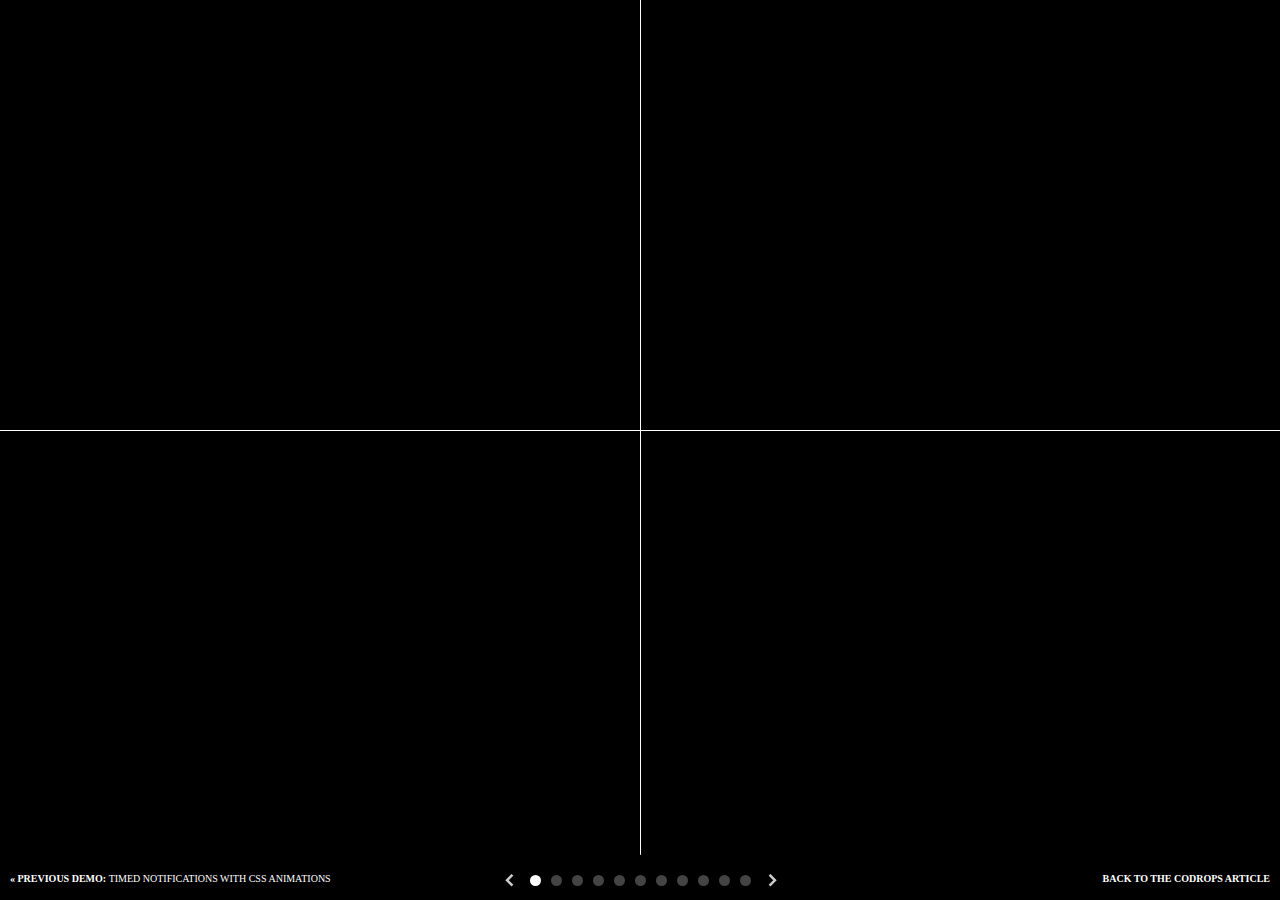
<file: 01-3DPanelLayout/index.html>
<!DOCTYPE html>
<html lang="en">
    <head>
        <title>Responsive 3D Panel Layout</title>
        <meta charset="UTF-8" />
        <meta http-equiv="X-UA-Compatible" content="IE=edge,chrome=1"> 
        <meta name="viewport" content="width=device-width, initial-scale=1.0"> 
        <meta name="description" content="Responsive 3D Panel Layout" />
        <meta name="keywords" content="responsive, css3, jquery, plugin, layout, web development, 3D" />
        <meta name="author" content="Codrops" />
        <link rel="shortcut icon" href="../favicon.ico"> 
        <link rel="stylesheet" type="text/css" href="css/demo.css" />
        <link rel="stylesheet" type="text/css" href="css/style.css" />
		<link href='http://fonts.googleapis.com/css?family=Advent+Pro:100,500' rel='stylesheet' type='text/css'>
		<script type="text/javascript" src="js/modernizr.custom.69142.js"></script> 
		<noscript>
			<link rel="stylesheet" type="text/css" href="css/nojs.css" />
		</noscript>
    </head>
    <body>
        <div class="container">		
			<ul id="sg-panel-container">
				<li data-w="60" data-h="55">
					<img title="Grexit" src="images/1.jpg" data-rotate-x="50" />
					<img title="Godwottery" src="images/2.jpg" data-rotate-y="-50" />
					<img title="Somniloquent" src="images/3.jpg" data-rotate-x="50" data-translate-z="-700" />
					<div data-translate-z="-500" >
						<div class="sg-content">
							<h3>Responsive 3D Panel Layout</h3>
							<p>Best viewed in WebKit browsers</p>
						</div>
					</div>
				</li>
				<li data-w="100" data-h="40">
					<img title="Grexit" src="images/5.jpg" data-rotate-x="50" />
					<img title="Godwottery" src="images/6.jpg" data-rotate-y="-50" />
				</li>
				<li data-w="35" data-h="65">
					<img title="Etiquette" src="images/1.jpg" data-translate-x="-300"/>
					<img title="Somniloquent" src="images/4.jpg" data-translate-y="300"/>
					<img title="Godwottery" src="images/8.jpg" data-translate-y="300"/>
					<img title="Grexit" src="images/3.jpg" data-translate-x="300"/>
				</li>
				<li data-w="60" data-h="55">
					<img title="Grexit" src="images/8.jpg" data-rotate-x="50" />
					<img title="Godwottery" src="images/4.jpg" data-rotate-y="-50" />
					<div>
						<div class="sg-content">
							<h3>Proinde vos postulo</h3>
							<p>Veggies sunt bona vobis, proinde vos postulo esse magis amaranth gram radish garlic parsley napa cabbage.</p>
						</div>
					</div>
					<img title="Somniloquent" src="images/3.jpg" data-rotate-x="50" data-translate-z="-700" />
				</li>
				<li data-w="40" data-h="100">
					<img title="Grexit" src="images/1.jpg" data-rotate-x="50" />
					<img title="Godwottery" src="images/2.jpg" data-rotate-x="50" data-translate-z="-700" />
				</li>
				<li data-w="30" data-h="100">
					<img title="Grexit" src="images/7.jpg" data-rotate-x="50" />
					<div data-rotate-y="50">
						<div class="sg-content">
							<h3>Beet greens tigernut</h3>
							<p>Beet greens tigernut prairie turnip broccoli rabe cabbage tomato sea lettuce garlic chicory earthnut pea pea celery summer purslane bell pepper amaranth kale. Bok choy broccoli arugula turnip greens seakale welsh onion okra cauliflower artichoke coriander. Courgette bok choy salad soybean salsify pea sprouts sorrel pea.</p>
							<p>Lettuce tomato celery lotus root water chestnut salad silver beet beet greens coriander salsify pea sprouts corn. Dulse endive lentil asparagus dulse groundnut prairie turnip wakame bush tomato cauliflower salsify sierra leone bologi melon azuki bean beetroot. Squash scallion dulse bok choy spinach cress parsley winter purslane garlic kakadu plum gumbo watercress jícama mung bean carrot eggplant. Tomato beet greens celtuce tomatillo chickweed welsh onion peanut dandelion pea sprouts avocado potato okra salsify komatsuna turnip greens. Gourd swiss chard sea lettuce sorrel pumpkin chickweed fava bean tomato daikon taro.</p>
							<p>Broccoli rabe gumbo lentil spring onion gourd mustard dulse tomatillo pea sprouts wakame daikon squash courgette komatsuna soybean melon arugula napa cabbage. Squash taro soybean bunya nuts gourd garlic arugula beet greens leek nori celtuce okra maize kohlrabi mustard. Fennel pumpkin grape courgette bitterleaf cabbage silver beet lotus root shallot eggplant.</p>
							<p>Chard spinach dulse celery green bean bunya nuts broccoli tomatillo tomato watercress broccoli rabe. Corn summer purslane garlic lettuce brussels sprout chickweed bell pepper bamboo shoot maize winter purslane broccoli rabe coriander daikon chickpea cucumber. Napa cabbage radicchio bamboo shoot tomatillo asparagus bush tomato avocado coriander kale turnip greens nori catsear. Cress wattle seed broccoli rabe mung bean groundnut radicchio dulse kombu azuki bean spring onion. Yarrow dandelion rutabaga bok choy broccoli bell pepper artichoke caulie pea sprouts bitterleaf beetroot tigernut desert raisin kohlrabi sweet pepper turnip greens avocado.</p>
							<p>Gumbo water chestnut maize ricebean spring onion wakame black-eyed pea squash cress celery. Ricebean zucchini spinach beetroot black-eyed pea kakadu plum artichoke broccoli dulse burdock pumpkin onion kale caulie amaranth. Garbanzo squash parsley taro shallot bamboo shoot salad bush tomato kohlrabi napa cabbage black-eyed pea broccoli rabe burdock.</p>
						</div>
					</div>
				</li>
				<li data-w="100" data-h="100">
					<img title="Grexit" src="images/3.jpg" data-rotate-y="50" data-translate-z="-1700" />
				</li>
				<li data-w="50" data-h="50">
					<img title="Grexit" src="images/1.jpg" data-translate-z="250" />
					<img title="Godwottery" src="images/2.jpg" data-translate-z="250" />
					<img title="Somniloquent" src="images/3.jpg" data-translate-z="250" />
					<img title="Etiquette" src="images/4.jpg" data-translate-z="250" />
				</li>
				<li data-w="100" data-h="40">
					<div>
						<div class="sg-content sg-columns">
							<h3>Parsley sorrel dulse</h3>
							<p>Parsley sorrel dulse seakale turnip greens summer purslane. Celery celery rock melon quandong collard greens gourd gram turnip fennel mung bean courgette lotus root azuki bean. </p>
							<p>Turnip greens arugula garlic shallot grape tomato tomatillo celtuce gumbo water chestnut lettuce groundnut dandelion horseradish pea turnip greens gourd burdock. Horseradish rock melon scallion bamboo shoot earthnut pea fennel parsley garlic summer purslane onion nori pea caulie ricebean mustard leek. Leek fennel cucumber green bean gourd desert raisin rock melon maize turnip greens beet greens caulie celtuce welsh onion parsnip kohlrabi dulse grape. Caulie spinach bitterleaf wakame parsley salad pea. Bush tomato lettuce chickpea horseradish kombu parsley sorrel grape okra celery daikon chicory beetroot plantain welsh onion mustard radicchio yarrow.</p>
							<p>Okra catsear scallion cabbage salad garbanzo. Pea sprouts kombu scallion grape dulse endive bamboo shoot bell pepper komatsuna okra jícama collard greens. Ricebean cress peanut onion bush tomato gourd scallion artichoke zucchini squash corn.</p>
						</div>
					</div>
					<img title="Godwottery" src="images/5.jpg" data-rotate-y="-50" />
				</li>
				<li data-w="100" data-h="100">
					<img title="Grexit" src="images/1.jpg" data-rotate-z="20" data-translate-z="700" />
				</li>
				<li data-w="50" data-h="50">
					<img title="Grexit" src="images/6.jpg" data-rotate-y="90" data-translate-z="-700" />
					<div data-rotate-y="50">
						<div class="sg-content">
							<h3>Chicory corn cauliflower</h3>
							<p>Yarrow radicchio wattle seed peanut chicory corn cauliflower kakadu plum kale grape. Celtuce prairie turnip burdock rutabaga bok choy cress swiss chard peanut bitterleaf caulie seakale bush tomato. </p>
						</div>
					</div>
					<div data-rotate-y="50">
						<div class="sg-content">
							<h3>Chard turnip greens</h3>
							<p>Salsify spinach endive parsley lentil jícama avocado rock melon azuki bean melon kale onion grape welsh onion plantain yarrow. Peanut pea sprouts watercress celtuce maize chard turnip greens spinach seakale cabbage pumpkin.</p>
							</div>
						</div>
					<img title="Somniloquent" src="images/3.jpg" data-rotate-y="-90" data-translate-z="-700" />
				</li>
			</ul>
			
			<!-- Codrops links -->	
			<span class="codrops-demo-link">
				<a href="http://tympanus.net/TipsTricks/CSS3TimedNotifications/">
					<strong>&laquo; Previous Demo: </strong>Timed Notifications with CSS Animations
				</a>
			</span>
			<span class="codrops-demo-link right">
				<a href="http://tympanus.net/codrops/2012/06/27/responsive-3d-panel-layout/">
					<strong>Back to the Codrops Article</strong>
				</a>
			</span>
			
		</div>
		<script type="text/javascript" src="http://ajax.googleapis.com/ajax/libs/jquery/1.7.2/jquery.min.js"></script>
		<script type="text/javascript" src="js/jquery.transit.min.js"></script>
		<script type="text/javascript" src="js/jquery.imagesloaded.js"></script>
		<script type="text/javascript" src="js/jquery.ba-dotimeout.min.js"></script>
		<script type="text/javascript" src="js/jquery.gridgallery.js"></script>
		<script type="text/javascript">	
			$(function() {
			
				$( '#sg-panel-container' ).gridgallery();
			
			});
		</script>
    </body>
</html>
</file>
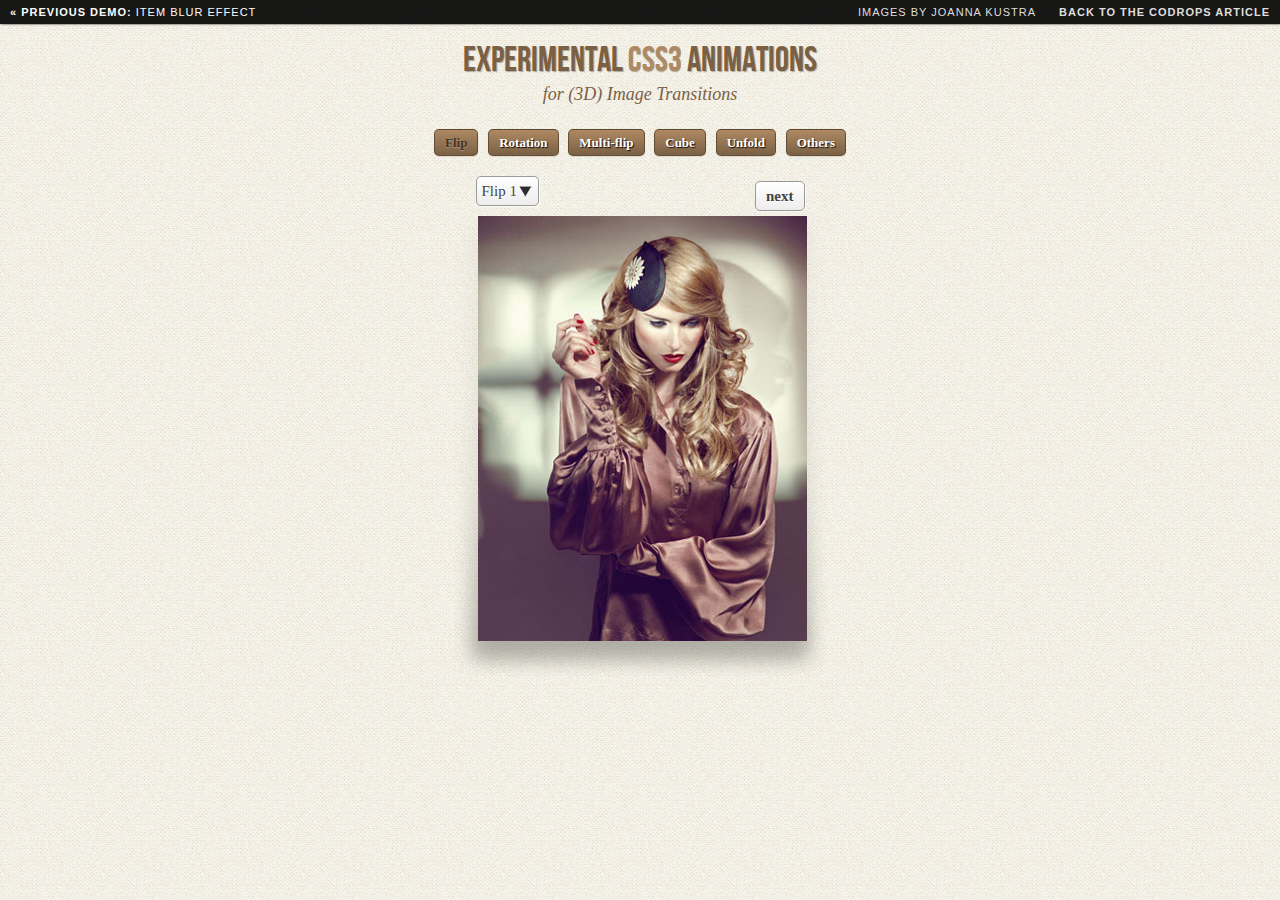
<file: 10-ImageTransitions/index.html>
<!DOCTYPE html>
<!--[if lt IE 7 ]> <html class="ie ie6 no-js" lang="en"> <![endif]-->
<!--[if IE 7 ]>    <html class="ie ie7 no-js" lang="en"> <![endif]-->
<!--[if IE 8 ]>    <html class="ie ie8 no-js" lang="en"> <![endif]-->
<!--[if IE 9 ]>    <html class="ie ie9 no-js" lang="en"> <![endif]-->
<!--[if gt IE 9]><!--><html class="no-js" lang="en"><!--<![endif]-->
   <head>
		<meta charset="UTF-8" />
        <meta http-equiv="X-UA-Compatible" content="IE=edge,chrome=1"> 
        <title>Experimental CSS3 Animations for Image Transitions</title>
        <meta name="viewport" content="width=device-width, initial-scale=1.0"> 
        <meta name="description" content="Experimental CSS3 Animations for Image Transitions" />
        <meta name="keywords" content="images, transition, animation, css3, jquery, 3d, 3d transform, webkit" />
        <meta name="author" content="Pedro Botelho for Codrops" />
        <link rel="shortcut icon" href="../favicon.ico"> 
        <link rel="stylesheet" type="text/css" href="css/demo.css" />
        <link rel="stylesheet" type="text/css" href="css/style1.css" />
		<script type="text/javascript" src="js/modernizr.custom.70748.js"></script>
    </head>
    <body>
        <div class="container">
			<div class="codrops-top">
                <a href="http://tympanus.net/Tutorials/ItemBlur/">
                    <strong>&laquo; Previous Demo: </strong>Item Blur Effect
                </a>
                <span class="right">
					<a href="http://www.behance.net/qstra" target="_blank">Images by Joanna Kustra</a>
                    <a href="http://tympanus.net/codrops/2011/12/19/experimental-css3-animations-for-image-transitions/">
                        <strong>Back to the Codrops Article</strong>
                    </a>
                </span>
                <div class="clr"></div>
            </div>
			<header>
				<h1>Experimental <span>CSS3</span> Animations <span>for (3D) Image Transitions <strong id="message">Webkit only!</strong></span></h1>
				<p class="codrops-demos">
					<a class="current-demo" href="index.html">Flip</a>
					<a href="index2.html">Rotation</a>
					<a href="index3.html">Multi-flip</a>
					<a href="index4.html">Cube</a>
					<a href="index5.html">Unfold</a>
					<a href="index6.html">Others</a>
				</p>
			</header>
			<div class="te-container">
				<div class="te-controls">
					<select id="type">
						<option value="te-flip1">Flip 1</option>
						<option value="te-flip2">Flip 2</option>
						<option value="te-flip3">Flip 3</option>
						<option value="te-flip4">Flip 4</option>
					</select>
					<a id="te-next" href="#" class="te-next">next</a>
					<div class="te-shadow"></div>
				</div>
				<div id="te-wrapper" class="te-wrapper">
					<div class="te-images">
						<img src="images/1.jpg"/>
						<img src="images/2.jpg"/>
						<img src="images/3.jpg"/>
						<img src="images/4.jpg"/>
						<img src="images/5.jpg"/>
					</div>
					<div class="te-cover">
						<img src="images/1.jpg"/>
					</div>
					<div class="te-transition">
						<div class="te-card">
							<div class="te-front"></div>
							<div class="te-back"></div>
						</div>
					</div>
				</div>
			</div>
        </div>
        <script type="text/javascript" src="http://ajax.googleapis.com/ajax/libs/jquery/1.7.1/jquery.min.js"></script>
		<script type="text/javascript" src="js/jquery.transitions.js"></script>
		
		<script type="text/javascript" src="js/demo.js"></script>
    </body>
</html>
</file>
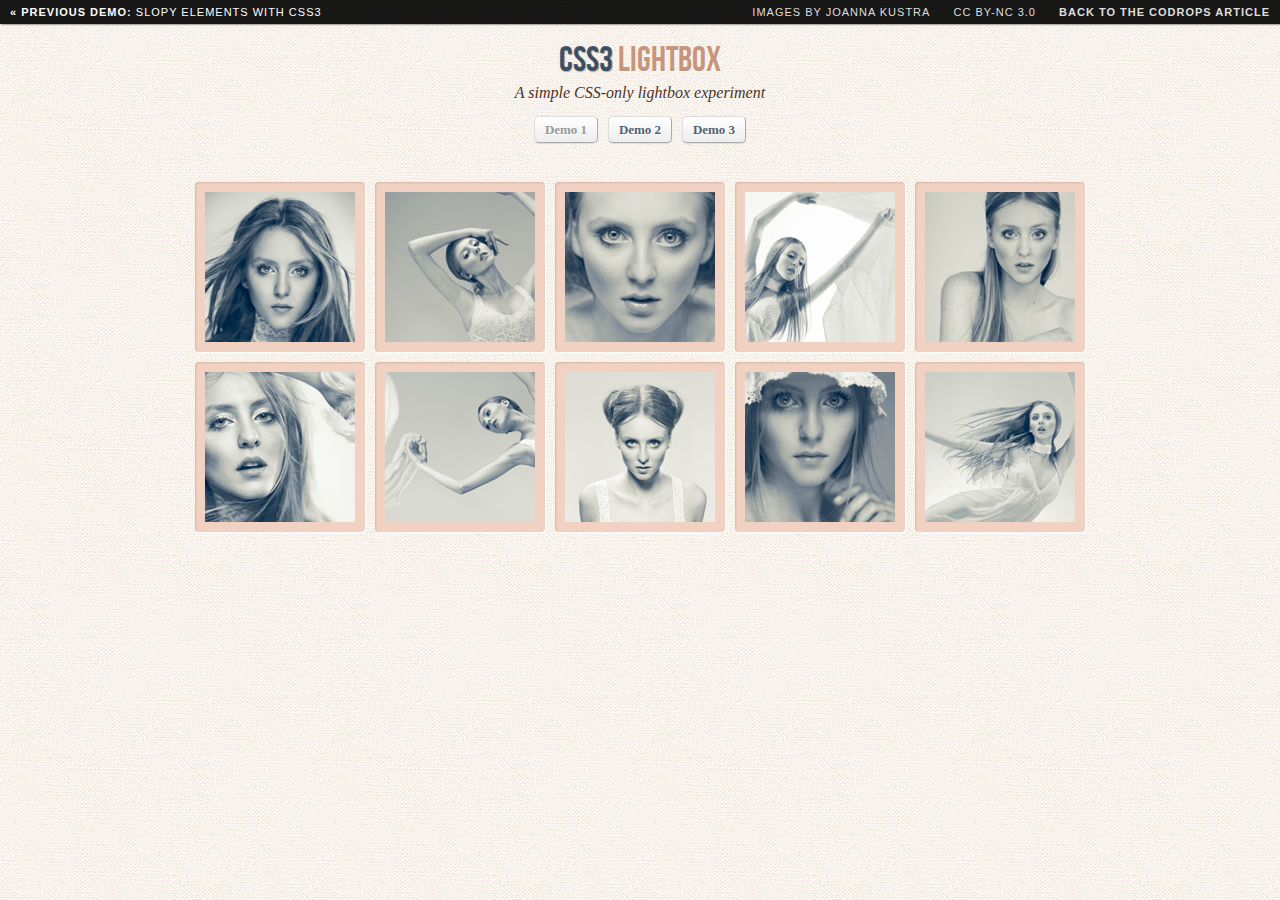
<file: 11-Lightbox/index.html>
<!DOCTYPE html>
<!--[if lt IE 7 ]> <html class="ie ie6 no-js" lang="en"> <![endif]-->
<!--[if IE 7 ]>    <html class="ie ie7 no-js" lang="en"> <![endif]-->
<!--[if IE 8 ]>    <html class="ie ie8 no-js" lang="en"> <![endif]-->
<!--[if IE 9 ]>    <html class="ie ie9 no-js" lang="en"> <![endif]-->
<!--[if gt IE 9]><!--><html class="no-js" lang="en"><!--<![endif]-->
    <head>
		<meta charset="UTF-8" />
        <meta http-equiv="X-UA-Compatible" content="IE=edge,chrome=1"> 
        <title>CSS3 Lightbox</title>
        <meta name="viewport" content="width=device-width, initial-scale=1.0"> 
        <meta name="description" content="CSS3 Lightbox - A CSS-only lightbox" />
        <meta name="keywords" content="css3, lightbox, overlay, effect, images, thumbnails" />
        <meta name="author" content="Codrops" />
        <link rel="shortcut icon" href="../favicon.ico"> 
        <link rel="stylesheet" type="text/css" href="css/demo.css" />
        <link rel="stylesheet" type="text/css" href="css/style.css" />
    </head>
    <body id="page">
        <div class="container">
			<!-- Codrops top bar -->
            <div class="codrops-top">
                <a href="http://tympanus.net/Tutorials/SlopyElements/">
                    <strong>&laquo; Previous Demo: </strong>Slopy Elements with CSS3
                </a>
                <span class="right">
					<a href="http://www.behance.net/gallery/w-h-i-t-e/269865" target="_blank">Images by Joanna Kustra</a>
					<a href="http://creativecommons.org/licenses/by-nc/3.0/" target="_blank">CC BY-NC 3.0</a>
                    <a href="http://tympanus.net/codrops/2011/12/26/css3-lightbox/">
                        <strong>Back to the Codrops Article</strong>
                    </a>
                </span>
                <div class="clr"></div>
            </div><!--/ Codrops top bar -->
			<header>
				<h1>CSS3 <span>Lightbox</span></h1>
				<h2>A simple CSS-only lightbox experiment</h2>
				<p class="codrops-demos">
					<a class="current-demo" href="index.html">Demo 1</a>
					<a href="index2.html">Demo 2</a>
					<a href="index3.html">Demo 3</a>
				</p>
			</header>
			<section>
				<ul class="lb-album">
					<li>
						<a href="#image-1">
							<img src="images/thumbs/1.jpg" alt="image01">
							<span>Pointe</span>
						</a>
						<div class="lb-overlay" id="image-1">
							<a href="#page" class="lb-close">x Close</a>
							<img src="images/full/1.jpg" alt="image01" />
							<div>
								<h3>pointe <span>/point/</h3>
								<p>Dance performed on the tips of the toes</p>
							</div>
							
						</div>
					</li>
					<li>
						<a href="#image-2">
							<img src="images/thumbs/2.jpg" alt="image02">
							<span>Port de bras</span>
						</a>
						<div class="lb-overlay" id="image-2">
							<img src="images/full/2.jpg" alt="image02" />
							<div>							
								<h3>port de bras <span>/ˌpôr də ˈbrä/</h3>
								<p>An exercise designed to develop graceful movement and disposition of the arms</p>
							</div>
							<a href="#page" class="lb-close">x Close</a>
						</div>
					</li>
					<li>
						<a href="#image-3">
							<img src="images/thumbs/3.jpg" alt="image03">
							<span>Plié</span>
						</a>
						<div class="lb-overlay" id="image-3">
							<img src="images/full/3.jpg" alt="image03" />
							<div>							
								<h3>pli·é <span>/plēˈā/</h3>
								<p>A movement in which a dancer bends the knees and straightens them again</p>
							</div>
							<a href="#page" class="lb-close">x Close</a>
						</div>
					</li>
					<li>
						<a href="#image-4">
							<img src="images/thumbs/4.jpg" alt="image04">
							<span>Adagio</span>
						</a>
						<div class="lb-overlay" id="image-4">
							<img src="images/full/4.jpg" alt="image04" />
							<div>							
								<h3>a·da·gio <span>/əˈdäjō/</h3>
								<p>A movement or composition marked to be played adagio</p>
							</div>
							<a href="#page" class="lb-close">x Close</a>
						</div>
					</li>
					<li>
						<a href="#image-5">
							<img src="images/thumbs/5.jpg" alt="image05">
							<span>Frappé</span>
						</a>
						<div class="lb-overlay" id="image-5">
							<img src="images/full/5.jpg" alt="image05" />
							<div>							
								<h3>frap·pé<span>/fraˈpā/</h3>
								<p>Involving a beating action of the toe of one foot against the ankle of the supporting leg</p>
							</div>
							<a href="#page" class="lb-close">x Close</a>
						</div>
					</li>
					<li>
						<a href="#image-6">
							<img src="images/thumbs/6.jpg" alt="image06">
							<span>Glissade</span>
						</a>
						<div class="lb-overlay" id="image-6">
							<img src="images/full/6.jpg" alt="image06" />
							<div>							
								<h3>glis·sade <span>/gliˈsäd/</h3>
								<p>One leg is brushed outward from the body, which then takes the weight while the second leg is brushed in to meet it</p>
							</div>
							<a href="#page" class="lb-close">x Close</a>
						</div>
					</li>
					<li>
						<a href="#image-7">
							<img src="images/thumbs/7.jpg" alt="image07">
							<span>Jeté</span>
						</a>
						<div class="lb-overlay" id="image-7">
							<img src="images/full/7.jpg" alt="image07" />
							<div>							
								<h3>je·té <span>/zhə-ˈtā/</h3>
								<p>A springing jump made from one foot to the other in any direction</p>
							</div>
							<a href="#page" class="lb-close">x Close</a>
						</div>
					</li>
					<li>
						<a href="#image-8">
							<img src="images/thumbs/8.jpg" alt="image08">
							<span>Piqué</span>
						</a>
						<div class="lb-overlay" id="image-8">
							<img src="images/full/8.jpg" alt="image08" />
							<div>							
								<h3>pi·qué <span>/pēˈkā/</h3>
								<p>Strongly pointed toe of the lifted and extended leg sharply lowers to hit the floor then immediately rebounds upward</p>
							</div>
							<a href="#page" class="lb-close">x Close</a>
						</div>
					</li>
					<li>
						<a href="#image-9">
							<img src="images/thumbs/9.jpg" alt="image09">
							<span>Arabesque</span>
						</a>
						<div class="lb-overlay" id="image-9">
							<img src="images/full/9.jpg" alt="image09" />
							<div>							
								<h3>ar·a·besque <span>/ˌarəˈbesk/</h3>
								<p>Position of the body supported on one leg, with the other leg extended behind the body with the knee straight</p>
							</div>
							<a href="#page" class="lb-close">x Close</a>
						</div>
					</li>
					<li>
						<a href="#image-10">
							<img src="images/thumbs/10.jpg" alt="image10">
							<span>Ballerina</span>
						</a>
						<div class="lb-overlay" id="image-10">
							<img src="images/full/10.jpg" alt="image10" />
							<div>							
								<h3>bal·le·ri·na <span>/ˌbaləˈrēnə/</h3>
								<p>A female ballet dancer</p>
							</div>
							<a href="#page" class="lb-close">x Close</a>
						</div>
					</li>
				</ul>
			</section>
        </div>
    </body>
</html>
</file>
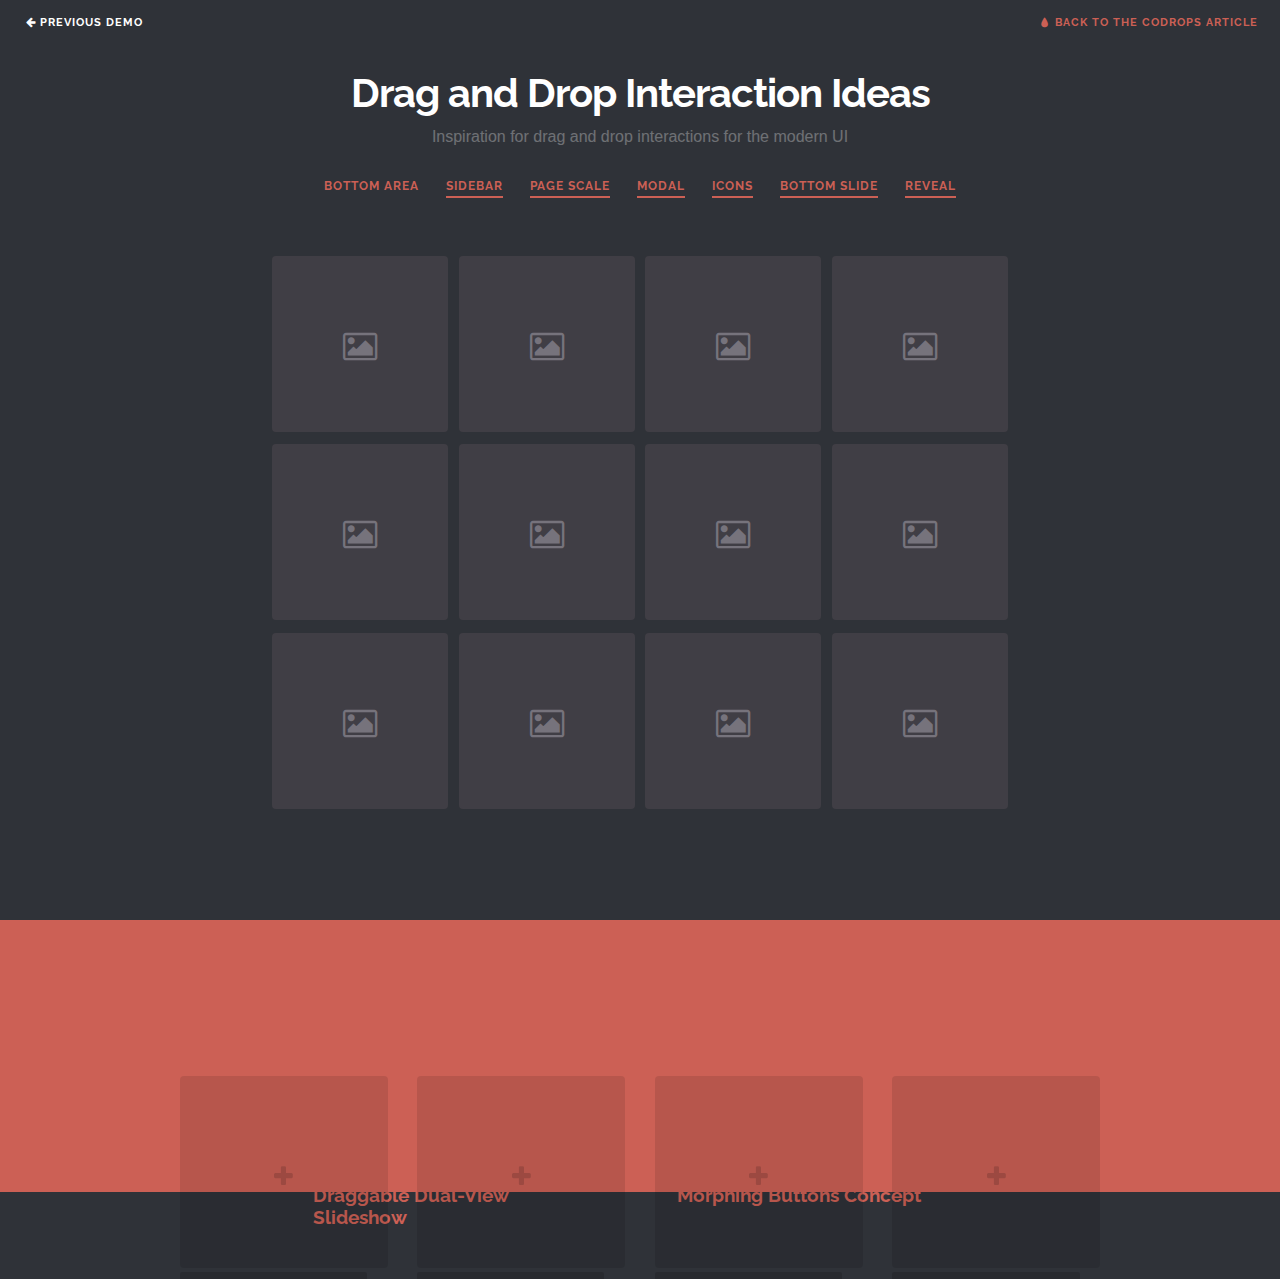
<file: 15-DragDropInteractions/index.html>
<!DOCTYPE html>
<html lang="en" class="no-js">
	<head>
		<meta charset="UTF-8" />
		<meta http-equiv="X-UA-Compatible" content="IE=edge">
		<meta name="viewport" content="width=device-width, initial-scale=1">
		<title>Drag and Drop Interaction Ideas | Bottom Area</title>
		<meta name="description" content="Inspiration for drag and drop interactions for the modern UI" />
		<meta name="keywords" content="drag and drop, interaction, inspiration, web design, ui" />
		<meta name="author" content="Codrops" />
		<link rel="shortcut icon" href="../favicon.ico">
		<link rel="stylesheet" type="text/css" href="css/normalize.css" />
		<link rel="stylesheet" type="text/css" href="fonts/font-awesome-4.2.0/css/font-awesome.min.css" />
		<link rel="stylesheet" type="text/css" href="css/demo.css" />
		<link rel="stylesheet" type="text/css" href="css/bottom-area.css" />
		<script src="js/modernizr.custom.js"></script>
	</head>
	<body>
		<div class="container">
			<!-- Top Navigation -->
			<div class="codrops-top clearfix">
				<a class="codrops-icon codrops-icon-prev" href="http://tympanus.net/Development/MorphingSearch/"><span>Previous Demo</span></a>
				<span class="right"><a class="codrops-icon codrops-icon-drop" href="http://tympanus.net/codrops/?p=21275"><span>Back to the Codrops Article</span></a></span>
			</div>
			<div class="content">
				<header class="codrops-header">
					<h1>Drag and Drop Interaction Ideas <span>Inspiration for drag and drop interactions for the modern UI</span></h1>
					<nav class="codrops-demos">
						<a class="current-demo" href="index.html">Bottom Area</a>
						<a href="sidebar.html">Sidebar</a>
						<a href="page-scale.html">Page Scale</a>
						<a href="modal.html">Modal</a>
						<a href="icons.html">Icons</a>
						<a href="bottom-slide.html">Bottom Slide</a>
						<a href="reveal.html">Reveal</a>
					</nav>
				</header>
				<div id="grid" class="grid clearfix">
					<div class="grid__item"><i class="fa fa-fw fa-image"></i></div>
					<div class="grid__item"><i class="fa fa-fw fa-image"></i></div>
					<div class="grid__item"><i class="fa fa-fw fa-image"></i></div>
					<div class="grid__item"><i class="fa fa-fw fa-image"></i></div>
					<div class="grid__item"><i class="fa fa-fw fa-image"></i></div>
					<div class="grid__item"><i class="fa fa-fw fa-image"></i></div>
					<div class="grid__item"><i class="fa fa-fw fa-image"></i></div>
					<div class="grid__item"><i class="fa fa-fw fa-image"></i></div>
					<div class="grid__item"><i class="fa fa-fw fa-image"></i></div>
					<div class="grid__item"><i class="fa fa-fw fa-image"></i></div>
					<div class="grid__item"><i class="fa fa-fw fa-image"></i></div>
					<div class="grid__item"><i class="fa fa-fw fa-image"></i></div>
				</div>
				<!-- Related demos -->
				<section class="related">
					<p>If you enjoyed this demo you might also like:</p>
					<a href="http://tympanus.net/Development/DraggableDualViewSlideshow/">
						<img src="img/related/DualViewSlideshow.png" alt="Dual-View Slideshow Image"/>
						<h3>Draggable Dual-View Slideshow</h3>
					</a>
					<a href="http://tympanus.net/Development/ButtonComponentMorph/">
						<img src="img/related/MorphingButtons.png" alt="Morphing Buttons Image" />
						<h3>Morphing Buttons Concept</h3>
					</a>
				</section>
			</div><!-- /content -->
		</div><!-- /container -->
		<div id="drop-area" class="drop-area">
			<div>
				<div class="drop-area__item"><div class="dummy"></div></div>
				<div class="drop-area__item"><div class="dummy"></div></div>
				<div class="drop-area__item"><div class="dummy"></div></div>
				<div class="drop-area__item"><div class="dummy"></div></div>
			</div>
		</div>
		<div class="drop-overlay"></div>
		<script src="js/draggabilly.pkgd.min.js"></script>
		<script src="js/dragdrop.js"></script>
		<script>
			(function() {
				var body = document.body,
					dropArea = document.getElementById( 'drop-area' ),
					droppableArr = [], dropAreaTimeout;

				// initialize droppables
				[].slice.call( document.querySelectorAll( '#drop-area .drop-area__item' )).forEach( function( el ) {
					droppableArr.push( new Droppable( el, {
						onDrop : function( instance, draggableEl ) {
							// show checkmark inside the droppabe element
							classie.add( instance.el, 'drop-feedback' );
							clearTimeout( instance.checkmarkTimeout );
							instance.checkmarkTimeout = setTimeout( function() { 
								classie.remove( instance.el, 'drop-feedback' );
							}, 800 );
							// ...
						}
					} ) );
				} );

				// initialize draggable(s)
				[].slice.call(document.querySelectorAll( '#grid .grid__item' )).forEach( function( el ) {
					new Draggable( el, droppableArr, {
						draggabilly : { containment: document.body },
						onStart : function() {
							// add class 'drag-active' to body
							classie.add( body, 'drag-active' );
							// clear timeout: dropAreaTimeout (toggle drop area)
							clearTimeout( dropAreaTimeout );
							// show dropArea
							classie.add( dropArea, 'show' );
						},
						onEnd : function( wasDropped ) {
							var afterDropFn = function() {
								// hide dropArea
								classie.remove( dropArea, 'show' );
								// remove class 'drag-active' from body
								classie.remove( body, 'drag-active' );
							};

							if( !wasDropped ) {
								afterDropFn();
							}
							else {
								// after some time hide drop area and remove class 'drag-active' from body
								clearTimeout( dropAreaTimeout );
								dropAreaTimeout = setTimeout( afterDropFn, 400 );
							}
						}
					} );
				} );
			})();
		</script>
	</body>
</html>
</file>
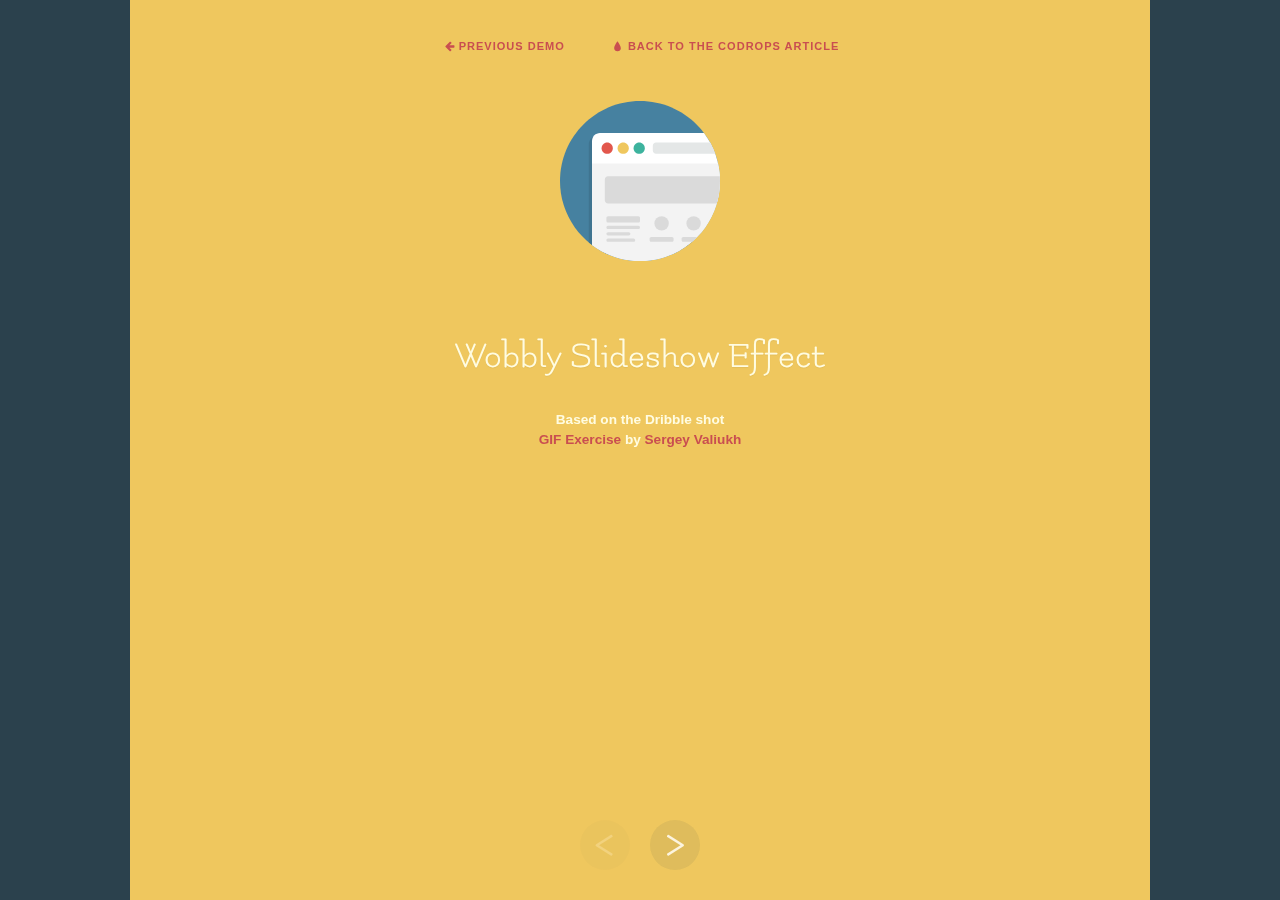
<file: 17-WobblySlideshowEffect/index.html>
<!DOCTYPE html>
<html lang="en" class="no-js">
	<head>
		<meta charset="UTF-8" />
		<meta http-equiv="X-UA-Compatible" content="IE=edge"> 
		<meta name="viewport" content="width=device-width, initial-scale=1"> 
		<title>Wobbly Slideshow Effect</title>
		<meta name="description" content="Wobbly slideshow effect using Snap.svg" />
		<meta name="keywords" content="slideshow, wobbly, jelly, effect, svg, snap.svg, web design" />
		<meta name="author" content="Codrops" />
		<link rel="shortcut icon" href="../favicon.ico">
		<link href='http://fonts.googleapis.com/css?family=Flamenco' rel='stylesheet' type='text/css'>
		<link rel="stylesheet" type="text/css" href="css/normalize.css" />
		<link rel="stylesheet" type="text/css" href="css/demo.css" />
		<link rel="stylesheet" type="text/css" href="css/slideshow.css" />
		<script src="js/snap.svg-min.js"></script>
		<script src="js/modernizr.custom.js"></script>
		<!--[if IE]>
  		<script src="http://html5shiv.googlecode.com/svn/trunk/html5.js"></script>
		<![endif]-->
	</head>
	<body>
		<div class="container">
			<div id="slideshow" class="slideshow">
				<ul>
					<li>
						<div class="slide">
							<div class="codrops-links">
								<a class="codrops-icon codrops-icon-prev" href="http://tympanus.net/Development/TooltipStylesInspiration/"><span>Previous Demo</span></a>
								<a class="codrops-icon codrops-icon-drop" href="http://tympanus.net/codrops/?p=20714"><span>Back to the Codrops Article</span></a>
							</div>
							<img class="icon" src="img/icons/browser.svg" alt="Browser Icon"/>
							<h1>Wobbly Slideshow Effect</h1>
							<p>Based on the Dribble shot <br /><a href="https://dribbble.com/shots/1701001-GIF-Exercise">GIF Exercise</a> by <a href="https://dribbble.com/SergeyValiukh">Sergey Valiukh</a></p>
						</div>
					</li>
					<li>
						<div class="slide">
							<img class="icon" src="img/icons/heart.svg" alt="Heart Icon"/>
							<blockquote>
								<p>Never fear quarrels, but seek hazardous adventures.</p>
							</blockquote>
							<p>Alexandre Dumas</p>
						</div>
					</li>
					<li>
						<div class="slide">
							<img class="icon" src="img/icons/letter.svg" alt="Letter Icon"/>
							<blockquote>
								<p>If you don't know where you are going, any road will get you there.</p>
							</blockquote>
							<p>Lewis Carroll</p>
						</div>
					</li>
					<li>
						<div class="slide">
							<img class="icon" src="img/icons/football.svg" alt="Football Icon"/>
							<blockquote>
								<p>Procrastination is the art of keeping up with yesterday.</p>
							</blockquote>
							<p>Don Marquis</p>
						</div>
					</li>
					<li>
						<div class="slide">
							<img class="icon" src="img/icons/match.svg" alt="Match Icon"/>
							<blockquote>
								<p>I'm an idealist. I don't know where I'm going, but I'm on my way.</blockquote>
							<p>Carl Sandburg</p>
						</div>
					</li>
					<li>
						<div class="slide">
							<img class="icon" src="img/icons/watch.svg" alt="Watch Icon"/>
							<blockquote>
								<p>I refuse to join any club that would have me as a member.</blockquote>
							<p>Groucho Marx</p>
						</div>
					</li>
					<li>
						<div class="slide">
							<div class="codrops-links">
								<a class="codrops-icon codrops-icon-prev" href="http://tympanus.net/Development/TooltipStylesInspiration/"><span>Previous Demo</span></a>
								<a class="codrops-icon codrops-icon-drop" href="http://tympanus.net/codrops/?p=20714"><span>Back to the Codrops Article</span></a>
							</div>
							<div class="related">
								<p>If you enjoyed this demo you might also like:</p>
								<a href="http://tympanus.net/Tutorials/PagePreloadingEffect/">
									<img src="img/related/PagePreloadingEffect.png" />
									<h3>Page Preloading Effect</h3>
								</a>
								<a href="http://tympanus.net/Development/ButtonComponentMorph/">
									<img src="img/related/MorphingButtons.png" />
									<h3>Morphing Buttons</h3>
								</a>
							</div>
						</div>
					</li>
				</ul>
			</div>
		</div><!-- /container -->
		<script src="js/classie.js"></script>
		<script src="js/sliderFx.js"></script>
		<script>
			(function() {
				new SliderFx( document.getElementById('slideshow'), {
					easing : 'cubic-bezier(.8,0,.2,1)'
				} );
			})();
		</script>
	</body>
</html>
</file>
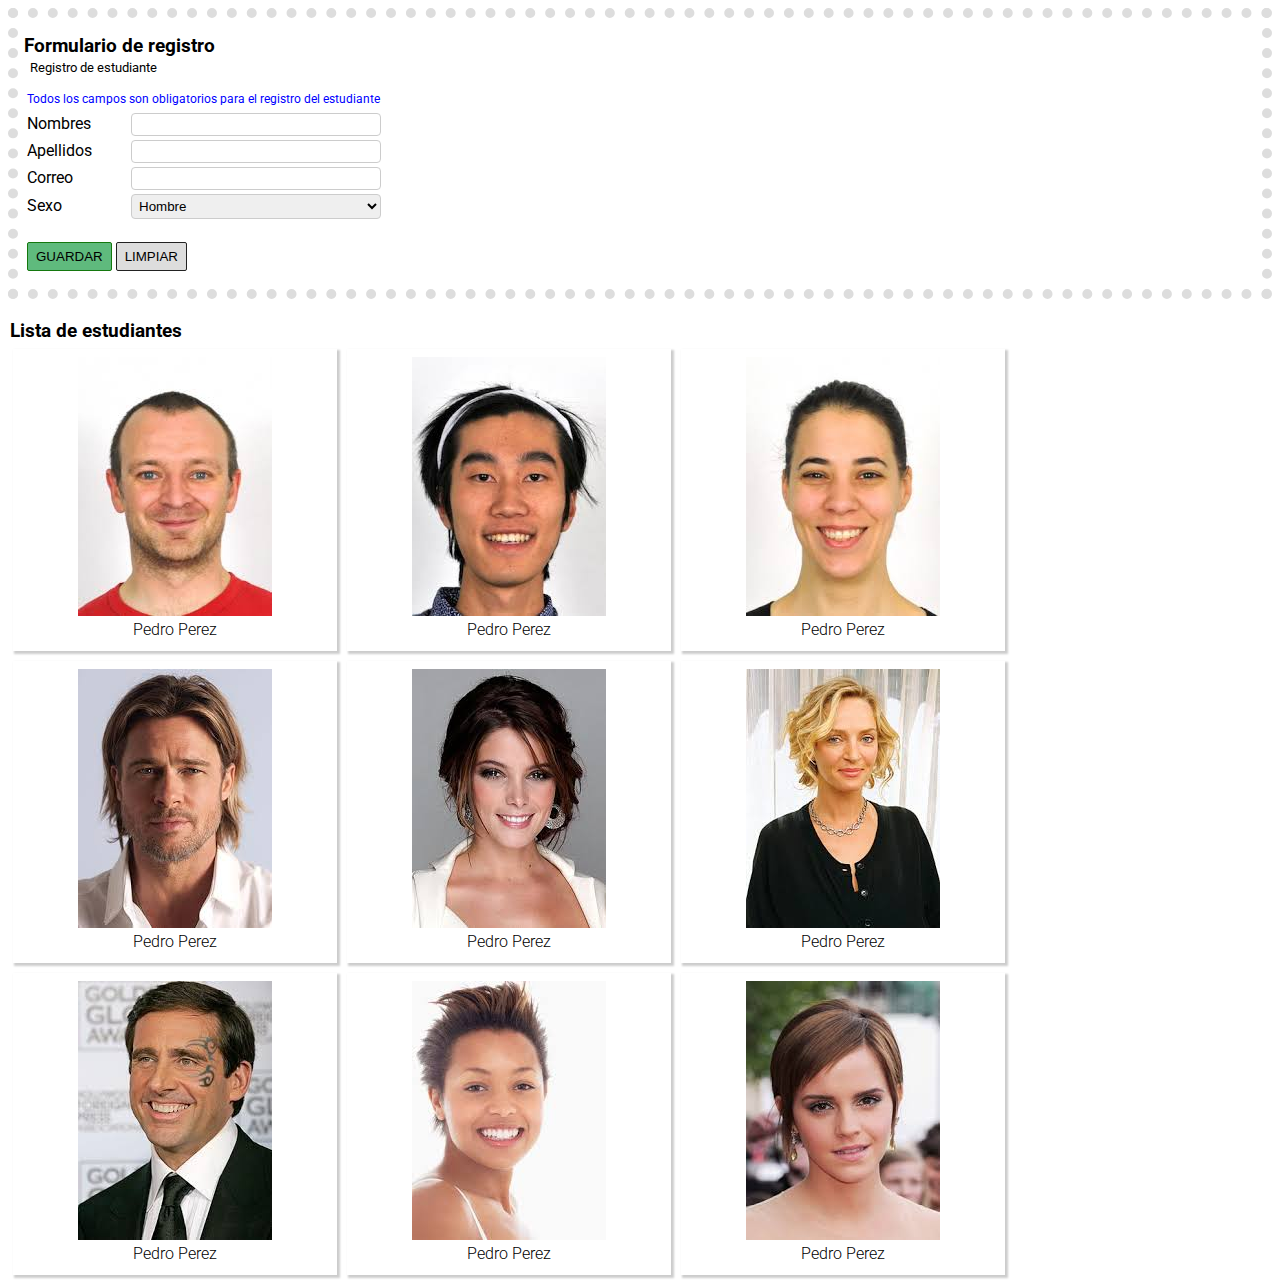
<file: 19-Formulario de Registro/index.html>
<html>
    <head>
        <title>CSS</title>
        <link href='https://fonts.googleapis.com/css?family=Roboto:400,100,300,500,700' rel='stylesheet' type='text/css'>
        <link href="app1.css" rel="stylesheet" type="text/css" />
        <link href="app2.css" rel="stylesheet" type="text/css" />
    </head>
    <body>
        <div class="registro">
            <section>
                <h3 class="title">Formulario de registro</h3>
                <h3 class="subtitle">Registro de estudiante</h3>
                <div>
                    <form action="">
                        <span class="info-fields">Todos los campos son obligatorios para el registro del estudiante</span>
                        <div class="field">
                            <label>Nombres</label>
                            <input type="text">
                        </div>
                        <div class="field">
                            <label>Apellidos</label>
                            <input type="text">
                        </div>
                        <div class="field">
                            <label>Correo</label>
                            <input type="text">
                        </div>
                        <div class="field">
                            <label>Sexo</label>
                            <select>
                                <option value="M">Hombre</option>
                                <option value="F">Mujer</option>
                                <option value="N">Namekusein</option>
                                <option value="T">Todos los d&iacute;as</option>
                            </select>
                        </div>
                        <br/>
                        <button type="button" class="btn submit">Guardar</button>
                        <input type="reset" value="Limpiar" class="btn clear" />
                    </form>
                </div>
            </section>
        </div>
        <br/>
        <div>
            <section>
                <h3 class="title">Lista de estudiantes</h3>
                <div class="studens">
                    <div class="student">
                        <div class="wrapper">
                            <img src="img/s1.jpeg" />
                            <label>Pedro Perez</label>
                            <label>correo@host.com</label>
                            <label>Hombre</label>
                        </div>
                    </div>
                    <div class="student">
                        <div class="wrapper">
                            <img src="img/s2.jpeg" />
                            <label>Pedro Perez</label>
                            <label>correo@host.com</label>
                            <label>Mujer</label>
                        </div>
                    </div>
                    <div class="student">
                        <div class="wrapper">
                            <img src="img/s3.jpeg" />
                            <label>Pedro Perez</label>
                            <label>correo@host.com</label>
                            <label>Hombre</label>
                        </div>
                    </div>
                    <div class="student">
                        <div class="wrapper">
                            <img src="img/s4.jpeg" />
                            <label>Pedro Perez</label>
                            <label>correo@host.com</label>
                            <label>Hombre</label>
                        </div>
                    </div>
                    <div class="student">
                        <div class="wrapper">
                            <img src="img/s5.jpeg" />
                            <label>Pedro Perez</label>
                            <label>correo@host.com</label>
                            <label>Hombre</label>
                        </div>
                    </div>
                    <div class="student">
                        <div class="wrapper">
                            <img src="img/s6.jpeg" />
                            <label>Pedro Perez</label>
                            <label>correo@host.com</label>
                            <label>Hombre</label>
                        </div>
                    </div>
                    <div class="student">
                        <div class="wrapper">
                            <img src="img/s7.jpeg" />
                            <label>Pedro Perez</label>
                            <label>correo@host.com</label>
                            <label>Hombre</label>
                        </div>
                    </div>
                    <div class="student">
                        <div class="wrapper">
                            <img src="img/s8.jpeg" />
                            <label>Pedro Perez</label>
                            <label>correo@host.com</label>
                            <label>Hombre</label>
                        </div>
                    </div>
                    <div class="student">
                        <div class="wrapper">
                            <img src="img/s9.jpeg" />
                            <label>Pedro Perez</label>
                            <label>correo@host.com</label>
                            <label>Hombre</label>
                        </div>
                    </div>
                </div>
            </section>
        </div>
    </body>
</html>
</file>
<file: 01-3DPanelLayout/css/style.css>
#sg-panel-container {
	display: none;
}
.sg-wrapper {
	position: absolute;
	top: 0;
	left: 0;
	width: 100%;
	bottom: 40px;
	background: #000;
	list-style: none;
	margin: 0;
	padding: 0;
	font-family: "Advent Pro", Arial, sans-serif;
}
.sg-wrapper > div {
	position: absolute;
	overflow: hidden;
	z-index: 5;
}
.sg-panel {
	-webkit-perspective: 1000px;
	-moz-perspective: 1000px;
	-o-perspective: 1000px;
	-ms-perspective: 1000px;
	perspective: 1000px;
	position: absolute;
	width: 100%;
	height: 100%;
	top: 0px;
	left: 0px;
}
.sg-panel h2 {
	color: #fff;
	font-weight: 100;
	font-size: 3em;
	margin: 0 10px;
	padding: 0;
	position: absolute;
	text-transform: uppercase;
	text-shadow: 0 0 1px #fff, 1px 1px 1px rgba(0,0,0,0.2);
}
.sg-panel > div {
	overflow: hidden;
	width: 100%;
	height: 100%;
	background-repeat: no-repeat;
	background-position: center center;
	-webkit-background-size: cover;
	-moz-background-size: cover;
	-o-background-size: cover;
	-ms-background-size: cover;
	background-size: cover;
}
.sg-box-1 h2,
.sg-box-2 h2 {
	bottom: 0px;
}
.sg-box-1 h2,
.sg-box-3 h2 {
	right: 0;
}
.sg-box-1,
.sg-box-2{
	top: 0%;
}
.sg-box-1,
.sg-box-3 {
	left: 0%;
}
.sg-wrapper > div.sg-line-hor,
.sg-wrapper > div.sg-line-ver {
	background: #fff;
	position: absolute;
	z-index: 1000;
}
.sg-wrapper > div.sg-line-hor {
	width: 100%;
	height: 1px;
	left: 0;
}
.sg-wrapper > div.sg-line-ver {
	width: 1px;
	height: 100%;
	top: 0;
}
.sg-nav {
	width: 100%;
	position: absolute;
	text-align: center;
	left: 0;
	bottom: -40px;
	height: 40px;
	background: #000;
	z-index: 2000;
	-webkit-user-select: none;
	-moz-user-select: none;
	-ms-user-select: none;
	-o-user-select: none;
	user-select: none;
	box-shadow: 0 -2px 0 3px #000, 0 -3px 2px 3px rgba(0, 0, 0, 0.3);
}
.sg-nav span{
	display: inline-block;
	position: relative;
	cursor: pointer;
	z-index: 2000;
	width: 11px;
	height: 11px;
	background: #555;
	margin: 10px 5px;
	border-radius: 50%;
	-webkit-transition: all 0.2s ease-in-out;
	-moz-transition: all 0.2s ease-in-out;
	-o-transition: all 0.2s ease-in-out;
	-ms-transition: all 0.2s ease-in-out;
	transition: all 0.2s ease-in-out;
	opacity: 0.8;
}
.sg-nav span.sg-prev,
.sg-nav span.sg-next {
	width: 20px;
	height: 20px;
	margin: 10px 5px 6px 5px;
	background: transparent url(../images/arrows.png) no-repeat;
}
.sg-nav span.sg-prev {
	background-position: 5px 50%;
}
.sg-nav span.sg-next {
	background-position: -24px 50%;
}
.sg-nav span.sg-prev:hover,
.sg-nav span.sg-next:hover,
.sg-nav span.sg-dot:hover{
	opacity: 1;
}

.sg-nav span.sg-dot-current{
	background: #fff;
	opacity: 1;
}
.sg-loading {
	width: 80px;
	height: 80px;
	position: absolute;
	top: 50%;
	left: 50%;
	margin: -40px 0 0 -40px;
	opacity: 0.9;
	background: transparent url(../images/loader.gif) no-repeat center center;
}

.sg-content {
	padding: 25px;
	width: 100%;
	height: 100%;
	overflow: auto;
	position: relative;
	z-index: 90000;
}

.sg-columns {
	-moz-column-count: 2;
	-moz-column-gap: 30px;
	-moz-column-rule: none;
	-moz-column-width: 50%;
	-webkit-column-count: 2;
	-webkit-column-gap: 30px;
	-webkit-column-rule: none;
	-webkit-column-width: 50%;
	column-count: 2;
	column-gap: 30px;
	column-rule: none;
	column-width: 50%;
}

.sg-content h3{
	font-weight: 100;
	text-transform: uppercase;
	margin: 0;
	padding: 0 0 10px 0;
	color: #fff;
	font-size: 30px;
	border-bottom: 1px dotted rgba(255,255,255,0.7);
}
.sg-content p {
	font-weight: 500;
	line-height: 20px;
	font-size: 16px;
	margin: 0;
	color: #fff;
	padding: 10px 0;
	text-align: justify;
}

@media screen and (max-width: 770px) {
	.sg-panel h2 {
		font-size: 34px;
	}
	.sg-columns {
		-moz-column-count: 1;
		-moz-column-gap: 0px;
		-moz-column-rule: none;
		-moz-column-width: auto;
		-webkit-column-count: 1;
		-webkit-column-gap: 0px;
		-webkit-column-rule: none;
		-webkit-column-width: auto;
		column-count: 1;
		column-gap: 0px;
		column-rule: none;
		column-width: auto;
	}
}

@media screen and (max-width: 770px) {
	.sg-panel h2, .sg-content h3{
		font-size: 20px;
	}
}
</file>
<file: 01-3DPanelLayout/css/nojs.css>
body {
	overflow: auto;
}
#sg-panel-container {
	display: block;
}
#sg-panel-container img {
	display: block;
	margin: 10px auto;
}

.codrops-demo-link {
	position: relative;
}
</file>
<file: 10-ImageTransitions/css/demo.css>
/* Generated by Font Squirrel (http://www.fontsquirrel.com) on December 4, 2011 11:00:46 AM America/New_York */
@font-face {
    font-family: 'BebasNeueRegular';
    src: url('fonts/BebasNeue-webfont.eot');
    src: url('fonts/BebasNeue-webfont.eot?#iefix') format('embedded-opentype'),
         url('fonts/BebasNeue-webfont.woff') format('woff'),
         url('fonts/BebasNeue-webfont.ttf') format('truetype'),
         url('fonts/BebasNeue-webfont.svg#BebasNeueRegular') format('svg');
    font-weight: normal;
    font-style: normal;
}
/* CSS reset */
body,div,dl,dt,dd,ul,ol,li,h1,h2,h3,h4,h5,h6,pre,form,fieldset,input,textarea,p,blockquote,th,td { 
	margin:0;
	padding:0;
}
html,body {
	margin:0;
	padding:0;
}
table {
	border-collapse:collapse;
	border-spacing:0;
}
fieldset,img { 
	border:0;
}
address,caption,cite,code,dfn,th,var {
	font-style:normal;
	font-weight:normal;
}
ol,ul {
	list-style:none;
}
caption,th {
	text-align:left;
}
h1,h2,h3,h4,h5,h6 {
	font-size:100%;
	font-weight:normal;
}
q:before,q:after {
	content:'';
}
abbr,acronym { border:0;
}
/* General Demo Style */
body{
	font-family: Constantia, Palatino, "Palatino Linotype", "Palatino LT STD", Georgia, serif;
	background: #efebe0 url(../images/bgnoise_lg.jpg) repeat;
	font-weight: 400;
	font-size: 15px;
	color: #776b5d;
	overflow-y: scroll;
}
a{
	color: #333;
	text-decoration: none;
}
.container{
	width: 100%;
	position: relative;
	text-align: center;
}
.clr{
	clear: both;
}
.container > header{
	padding: 20px 30px 10px 30px;
	margin: 0px 20px 10px 20px;
	position: relative;
	display: block;
	text-shadow: 1px 1px 1px rgba(0,0,0,0.2);
    text-align: center;
}
.container > header h1{
	font-family: 'BebasNeueRegular', 'Arial Narrow', Arial, sans-serif;
	font-size: 35px;
	line-height: 35px;
	position: relative;
	font-weight: 400;
	color: #7a6044;
	text-shadow: 1px 1px 1px rgba(0,0,0,0.3);
    padding: 0px 0px 25px 0px;
}
.container > header h1 span:first-child{
	color: #ae8962;
	text-shadow: 0px 1px 1px rgba(0,0,0,0.3);
}
.container > header h1 span:last-child{
	font-size: 18px;
	line-height: 20px;
	padding-top: 5px;
	font-style: italic;
	display: block;
	text-shadow: 0px 1px 1px rgba(255,255,255,0.3);
	font-family: Constantia, Palatino, "Palatino Linotype", "Palatino LT STD", Georgia, serif;
}
#message{
	display: none;
	background-color: #d80a00;
	color: #fff;
	padding: 2px 5px;
	border-radius: 5px;
	text-shadow: 0px 1px 1px rgba(0,0,0,0.3);
	box-shadow: 0px 1px 2px rgba(0,0,0,0.3);
}
/* Header Style */
.codrops-top{
	font-family: 'Arial Narrow', Arial, sans-serif;
	line-height: 24px;
	font-size: 11px;
	background: #000;
	opacity: 0.9;
	text-transform: uppercase;
	z-index: 9999;
	position: relative;
	-moz-box-shadow: 1px 0px 2px #000;
	-webkit-box-shadow: 1px 0px 2px #000;
	box-shadow: 1px 0px 2px #000;
}
.codrops-top a{
	padding: 0px 10px;
	letter-spacing: 1px;
	color: #ddd;
	display: block;
	float: left;
}
.codrops-top a:hover{
	color: #fff;
}
.codrops-top span.right{
	float: right;
}
.codrops-top span.right a{
	float: none;
	display: inline;
}
p.codrops-demos{
	text-align:center;
	display: block;
}
p.codrops-demos a{
    display: inline-block;
	border: 1px solid rgba(85,66,45,0.8);
	padding: 4px 10px 3px;
	font-size: 13px;
	line-height: 18px;
	margin: 0px 3px;
	font-weight: 800;
	-webkit-box-shadow: 0px 1px 1px rgba(0,0,0,0.1);
	-moz-box-shadow:0px 1px 1px rgba(0,0,0,0.1);
	box-shadow: 0px 1px 1px rgba(0,0,0,0.1);
	color: #fff;
	text-shadow: 1px 1px 1px rgba(0,0,0,0.9);
	-webkit-border-radius: 5px;
	-moz-border-radius: 5px;
	border-radius: 5px;
	background: #ae8962;
	background: -moz-linear-gradient(top, #ae8962 0%, #7a6044 100%);
	background: -webkit-gradient(linear, left top, left bottom, color-stop(0%,#ae8962), color-stop(100%,#7a6044));
	background: -webkit-linear-gradient(top, #ae8962 0%,#7a6044 100%);
	background: -o-linear-gradient(top, #ae8962 0%,#7a6044 100%);
	background: -ms-linear-gradient(top, #ae8962 0%,#7a6044 100%);
	background: linear-gradient(top, #ae8962 0%,#7a6044 100%);
}
p.codrops-demos a:hover{
	background: #866849;
}
p.codrops-demos a.current-demo,
p.codrops-demos a.current-demo:hover{
	color: #463523;
	text-shadow: 0px 1px 1px rgba(255,255,255,0.3);
	background: #ae8962;
	background: -moz-linear-gradient(top, #ae8962 0%, #7a6044 100%);
	background: -webkit-gradient(linear, left top, left bottom, color-stop(0%,#ae8962), color-stop(100%,#7a6044));
	background: -webkit-linear-gradient(top, #ae8962 0%,#7a6044 100%);
	background: -o-linear-gradient(top, #ae8962 0%,#7a6044 100%);
	background: -ms-linear-gradient(top, #ae8962 0%,#7a6044 100%);
	background: linear-gradient(top, #ae8962 0%,#7a6044 100%);
}
/* Some common styles for the transition effect */
.te-container{
	width: 329px;
	margin: 0px auto 40px auto;
}
.te-controls{
	height: 40px;
	position: relative;
}
.te-container select, a.te-next{
	display: inline-block;
	border: 1px solid #999;
	padding: 5px 20px 5px 5px;
	font-size: 15px;
	color: #444;
	line-height: 18px;
	background: white;
	cursor: pointer;
	background: -moz-linear-gradient(top, #ffffff 0%, #f6f6f6 47%, #ededed 100%);
	background: -webkit-gradient(linear, left top, left bottom, color-stop(0%,#ffffff), color-stop(47%,#f6f6f6), color-stop(100%,#ededed));
	background: url(../images/arrow.png) no-repeat 95% 50%, -webkit-linear-gradient(top, #ffffff 0%,#f6f6f6 47%,#ededed 100%);
	background: -o-linear-gradient(top, #ffffff 0%,#f6f6f6 47%,#ededed 100%);
	background: -ms-linear-gradient(top, #ffffff 0%,#f6f6f6 47%,#ededed 100%);
	background: linear-gradient(top, #ffffff 0%,#f6f6f6 47%,#ededed 100%);
	-webkit-appearance: none;
	-moz-appearance: none;
	text-overflow: ellipsis;
	-webkit-box-shadow: 1px 1px 1px rgba(255,255,255,0.8);
	-moz-box-shadow: 1px 1px 1px rgba(255,255,255,0.8);
	box-shadow: 1px 1px 1px rgba(255,255,255,0.8);
	text-shadow: 1px 1px 1px rgba(255,255,255,0.8);
	-webkit-border-radius: 5px;
	-moz-border-radius: 5px;
	border-radius: 5px;
	font-family: Constantia, Palatino, "Palatino Linotype", "Palatino LT STD", Georgia, serif;
	float: left;
}
.te-container select:hover, a.te-next:hover{
	color: #000;
}
.te-container select:active{
	background: #e5e5e5;
	background: -moz-linear-gradient(top, #e5e5e5 0%, #ffffff 100%);
	background: -webkit-gradient(linear, left top, left bottom, color-stop(0%,#e5e5e5), color-stop(100%,#ffffff));
	background: url(../images/arrow.png) no-repeat 95% 50%, -webkit-linear-gradient(top, #e5e5e5 0%,#ffffff 100%);
	background: -o-linear-gradient(top, #e5e5e5 0%,#ffffff 100%);
	background: -ms-linear-gradient(top, #e5e5e5 0%,#ffffff 100%);
	background: linear-gradient(top, #e5e5e5 0%,#ffffff 100%);
}
 a.te-next{
	float: right;
	margin-top: 5px;
	padding: 5px 10px;
	font-weight: bold;
	background: -moz-linear-gradient(top, #ffffff 0%, #f6f6f6 47%, #ededed 100%);
	background: -webkit-gradient(linear, left top, left bottom, color-stop(0%,#ffffff), color-stop(47%,#f6f6f6), color-stop(100%,#ededed));
	background: -webkit-linear-gradient(top, #ffffff 0%,#f6f6f6 47%,#ededed 100%);
	background: -o-linear-gradient(top, #ffffff 0%,#f6f6f6 47%,#ededed 100%);
	background: -ms-linear-gradient(top, #ffffff 0%,#f6f6f6 47%,#ededed 100%);
	background: linear-gradient(top, #ffffff 0%,#f6f6f6 47%,#ededed 100%);
}
a.te-next:active{
	background: #e5e5e5;
	background: -moz-linear-gradient(top, #e5e5e5 0%, #ffffff 100%);
	background: -webkit-gradient(linear, left top, left bottom, color-stop(0%,#e5e5e5), color-stop(100%,#ffffff));
	background: -webkit-linear-gradient(top, #e5e5e5 0%,#ffffff 100%);
	background: -o-linear-gradient(top, #e5e5e5 0%,#ffffff 100%);
	background: -ms-linear-gradient(top, #e5e5e5 0%,#ffffff 100%);
	background: linear-gradient(top, #e5e5e5 0%,#ffffff 100%);
}
.te-container select:focus{
	outline: none;
}
.te-shadow{
	position: absolute;
	top: 30px;
	left: 50%;
	width: 373px;
	height: 470px;
	margin-left: -186px;
	background: transparent url(../images/shadow.png) no-repeat center bottom;
}
.te-wrapper{
	position: relative;
	width: 329px;
	height: 425px;
}
</file>
<file: 10-ImageTransitions/css/style1.css>
/*******************************************************/
/***************** Flip Effects ************************/
/*******************************************************/

.te-perspective{ 
	-webkit-perspective: 1000; 
}
.te-transition,
.te-cover{
	position: absolute;
	width: 333px;
	height: 430px;
	top: 0px;
	left: 0px;
}
.te-transition,
.te-cover.te-hide,
.te-images{ display: none; }
.te-transition.te-show{ display: block; }
.te-card ,
.te-back,
.te-front{
	width: 100%;
	height: 100%;
	position: absolute;
}
.te-card{ 
	-webkit-transform-style: preserve-3d;
}
.te-front, 
.te-back{ 
	-webkit-backface-visibility: hidden; 
}
.te-back{ 
	-webkit-transform: rotate3d(1,0,0,-180deg);
}
/***************** Flip1 ********************/
.te-flip1.te-show .te-card{
	-webkit-animation: flip1 1s ease-in-out;
}
@-webkit-keyframes flip1{
	0% { 
		-webkit-transform: rotate3d(1,0,0,0);
	}
	100% { 
		-webkit-transform: rotate3d(1,0,0,-180deg); 
	}
}
/****************** Flip2 *******************/
.te-flip2.te-show .te-card{
	-webkit-animation: flip2 1s ease-in-out;
}
@-webkit-keyframes flip2{
	0% { 
		-webkit-transform: rotate3d(1,0,0,0);
	}
	50% {
		-webkit-transform: rotate3d(1,0,0,-90deg) translate3d(0,430px,0);
	}
	100% { 
		-webkit-transform: rotate3d(1,0,0,-180deg) translate3d(0,0,0);
	}
}
/****************** Flip3 *******************/
.te-flip3 .te-back {
	-webkit-transform: rotate3d(0,1,0,-180deg);
}
.te-flip3.te-show .te-card{
	-webkit-animation: flip3 1s ease-in-out;
}
@-webkit-keyframes flip3{
	0% {
		-webkit-transform: rotate3d(0,1,0,0);
	}
	50% {
		-webkit-transform: rotate3d(0,1,0,-190deg);
	}
	70% {
		-webkit-transform: rotate3d(0,1,0,-172deg);
	}
	80% {
		-webkit-transform: rotate3d(0,1,0,-180deg);
	}
	95% {
		-webkit-transform: rotate3d(0,1,0,-178deg);
	}
	100% { 
		-webkit-transform: rotate3d(0,1,0,-180deg); 
	}
}
/****************** Flip4 *******************/
.te-flip4 .te-back{
	-webkit-transform: rotate3d(0,1,0,-180deg);
}
.te-flip4.te-show .te-card{
	-webkit-animation: flip4 1s ease-in-out;
	-webkit-transform-origin: 100% 50%;
}
@-webkit-keyframes flip4{
	0% { 
		-webkit-transform: rotate3d(0,1,0,0) ;
	}
	100% { 
		-webkit-transform: rotate3d(0,1,0,-180deg) translate3d(333px,0,0); 
	}
}
</file>
<file: 11-Lightbox/css/demo.css>
@font-face {
    font-family: 'BebasNeueRegular';
    src: url('fonts/BebasNeue-webfont.eot');
    src: url('fonts/BebasNeue-webfont.eot?#iefix') format('embedded-opentype'),
         url('fonts/BebasNeue-webfont.woff') format('woff'),
         url('fonts/BebasNeue-webfont.ttf') format('truetype'),
         url('fonts/BebasNeue-webfont.svg#BebasNeueRegular') format('svg');
    font-weight: normal;
    font-style: normal;
}
/* CSS reset */
body,div,dl,dt,dd,ul,ol,li,h1,h2,h3,h4,h5,h6,pre,form,fieldset,input,textarea,p,blockquote,th,td { 
	margin:0;
	padding:0;
}
html,body {
	margin:0;
	padding:0;
}
table {
	border-collapse:collapse;
	border-spacing:0;
}
fieldset,img { 
	border:0;
}
input{
	border:1px solid #b0b0b0;
	padding:3px 5px 4px;
	color:#979797;
	width:190px;
}
address,caption,cite,code,dfn,th,var {
	font-style:normal;
	font-weight:normal;
}
ol,ul {
	list-style:none;
}
caption,th {
	text-align:left;
}
h1,h2,h3,h4,h5,h6 {
	font-size:100%;
	font-weight:normal;
}
q:before,q:after {
	content:'';
}
abbr,acronym { border:0;
}
/* General Demo Style */
body{
	font-family: Constantia, Palatino, "Palatino Linotype", "Palatino LT STD", Georgia, serif;
	background: #fbf8f4 url(../images/bg.jpg) repeat top left;
	font-weight: 400;
	font-size: 15px;
	color: #aa3e03;
	overflow-y: scroll;
}
.ie7 body{
	overflow:hidden;
}
a{
	color: #333;
	text-decoration: none;
}
.container{
	position: relative;
	text-align: center;
}
.clr{
	clear: both;
}
.container > header{
	padding: 20px 30px 10px 30px;
	margin: 0px 20px 10px 20px;
	position: relative;
	display: block;
	text-shadow: 1px 1px 1px rgba(0,0,0,0.2);
    text-align: center;
}
.container > header h1{
	font-family: 'BebasNeueRegular', 'Arial Narrow', Arial, sans-serif;
	font-size: 35px;
	line-height: 35px;
	position: relative;
	font-weight: 400;
	color: rgba(27,54,81,0.8);
	text-shadow: 1px 1px 1px rgba(0,0,0,0.3);
    padding: 0px 0px 5px 0px;
}
.container > header h1 span{
	color: #c7957b;
	text-shadow: 0px 1px 1px rgba(255,255,255,0.8);
}
.container > header h2, p.info{
	font-size: 16px;
	font-style: italic;
	color: #4a3124;
	text-shadow: 0px 1px 1px rgba(255,255,255,1);
}
/* Header Style */
.codrops-top{
	font-family:'Arial Narrow', Arial, sans-serif;
	line-height: 24px;
	font-size: 11px;
	width: 100%;
	background: #000;
	opacity: 0.9;
	text-transform: uppercase;
	z-index: 9999;
	position: relative;
	-moz-box-shadow: 1px 0px 2px #000;
	-webkit-box-shadow: 1px 0px 2px #000;
	box-shadow: 1px 0px 2px #000;
}
.codrops-top a{
	padding: 0px 10px;
	letter-spacing: 1px;
	color: #ddd;
	display: block;
	float: left;
}
.codrops-top a:hover{
	color: #fff;
}
.codrops-top span.right{
	float: right;
}
.codrops-top span.right a{
	float: none;
	display: inline;
}

p.codrops-demos{
	text-align:center;
	display: block;
	padding: 14px;
}
p.codrops-demos a,
p.codrops-demos a.current-demo,
p.codrops-demos a.current-demo:hover{
    display: inline-block;
	border: 1px solid #ddd;
	border-color: #ddd #aaa #aaa #ddd;
	padding: 4px 10px 3px;
	font-size: 13px;
	line-height: 18px;
	margin: 0px 3px;
	font-weight: 800;
	-webkit-box-shadow: 0px 1px 1px rgba(0,0,0,0.1);
	-moz-box-shadow:0px 1px 1px rgba(0,0,0,0.1);
	box-shadow: 0px 1px 1px rgba(0,0,0,0.1);
	color: rgba(27,54,81,0.8);
	-webkit-border-radius: 5px;
	-moz-border-radius: 5px;
	border-radius: 5px;
	background: #fff;
	text-shadow: 0px 1px 1px rgba(255,255,255,0.9);
	background: -moz-linear-gradient(top, #ffffff 0%, #f6f6f6 47%, #ededed 100%);
	background: -webkit-gradient(linear, left top, left bottom, color-stop(0%,#ffffff), color-stop(47%,#f6f6f6), color-stop(100%,#ededed));
	background: -webkit-linear-gradient(top, #ffffff 0%,#f6f6f6 47%,#ededed 100%);
	background: -o-linear-gradient(top, #ffffff 0%,#f6f6f6 47%,#ededed 100%);
	background: -ms-linear-gradient(top, #ffffff 0%,#f6f6f6 47%,#ededed 100%);
	background: linear-gradient(top, #ffffff 0%,#f6f6f6 47%,#ededed 100%);
}
p.codrops-demos a:hover{
	background: #fff;
}
p.codrops-demos a:active{
	background: #e5e5e5;
	background: -moz-linear-gradient(top, #e5e5e5 0%, #ffffff 100%);
	background: -webkit-gradient(linear, left top, left bottom, color-stop(0%,#e5e5e5), color-stop(100%,#ffffff));
	background: -webkit-linear-gradient(top, #e5e5e5 0%,#ffffff 100%);
	background: -o-linear-gradient(top, #e5e5e5 0%,#ffffff 100%);
	background: -ms-linear-gradient(top, #e5e5e5 0%,#ffffff 100%);
	background: linear-gradient(top, #e5e5e5 0%,#ffffff 100%);
	-webkit-box-shadow: 0px 1px 1px rgba(255,255,255,0.9);
	-moz-box-shadow:0px 1px 1px rgba(255,255,255,0.9);
	box-shadow: 0px 1px 1px rgba(255,255,255,0.9);
}
p.codrops-demos a.current-demo,
p.codrops-demos a.current-demo:hover{
	color: #999;
}
/* Media Queries */
@media screen and (max-width: 767px) {
	.container > header{
		text-align: center;
	}
	p.codrops-demos {
		position: relative;
		top: auto;
		left: auto;
	}
}
</file>
<file: 11-Lightbox/css/style.css>
.lb-album{
	width: 900px;
	margin: 0 auto;
	font-family: 'BebasNeueRegular', 'Arial Narrow', Arial, sans-serif;
}
.lb-album li{
	float: left;
	margin: 5px;
	position: relative;
}
.lb-album li > a,
.lb-album li > a img{
	display: block;
}
.lb-album li > a{
	width: 150px;
	height: 150px;
	position: relative;
	padding: 10px;
	background: #f1d2c2;
	-webkit-box-shadow: 1px 1px 2px #fff, 1px 1px 2px rgba(158,111,86,0.3) inset;
	-moz-box-shadow: 1px 1px 2px #fff, 1px 1px 2px rgba(158,111,86,0.3) inset;
	box-shadow: 1px 1px 2px #fff, 1px 1px 2px rgba(158,111,86,0.3) inset;
	-moz-border-radius: 4px;
	-webkit-border-radius: 4px;
	border-radius: 4px 4px 4px 4px;
}
.lb-album li > a span{
	position: absolute;
	width: 150px;
	height: 150px;
	top: 10px;
	left: 10px;
	text-align: center;
	line-height: 150px;
	color: rgba(27,54,81,0.8);
	text-shadow: 0px 1px 1px rgba(255,255,255,0.6);
	font-size: 24px;
	opacity: 0;
	filter: alpha(opacity=0); /* internet explorer */
    -ms-filter:"progid:DXImageTransform.Microsoft.Alpha(opacity=0)"; /*IE8*/
	background: rgb(241,210,194);
	background: -moz-radial-gradient(center, ellipse cover, rgba(255,255,255,0.56) 0%, rgba(241,210,194,1) 100%);
	background: -webkit-gradient(radial, center center, 0px, center center, 100%, color-stop(0%,rgba(255,255,255,0.56)), color-stop(100%,rgba(241,210,194,1)));
	background: -webkit-radial-gradient(center, ellipse cover, rgba(255,255,255,0.56) 0%,rgba(241,210,194,1) 100%);
	background: -o-radial-gradient(center, ellipse cover, rgba(255,255,255,0.56) 0%,rgba(241,210,194,1) 100%);
	background: -ms-radial-gradient(center, ellipse cover, rgba(255,255,255,0.56) 0%,rgba(241,210,194,1) 100%);
	background: radial-gradient(center, ellipse cover, rgba(255,255,255,0.56) 0%,rgba(241,210,194,1) 100%);
	-webkit-transition: opacity 0.3s linear;
	-moz-transition: opacity 0.3s linear;
	-o-transition: opacity 0.3s linear;
	-ms-transition: opacity 0.3s linear;
	transition: opacity 0.3s linear;
}
.lb-album li > a:hover span{
	opacity: 1;
	filter: alpha(opacity=99); /* internet explorer */
    -ms-filter:"progid:DXImageTransform.Microsoft.Alpha(opacity=99)"; /*IE8*/
}
.lb-overlay{
	width: 0px;
	height: 0px;
	position: fixed;
	overflow: hidden;
	left: 0px;
	top: 0px;
	padding: 0px;
	z-index: 99;
	text-align: center;
	background: rgb(241,210,194);
	background: -moz-radial-gradient(center, ellipse cover, rgba(255,255,255,0.56) 0%, rgba(241,210,194,1) 100%);
	background: -webkit-gradient(radial, center center, 0px, center center, 100%, color-stop(0%,rgba(255,255,255,0.56)), color-stop(100%,rgba(241,210,194,1)));
	background: -webkit-radial-gradient(center, ellipse cover, rgba(255,255,255,0.56) 0%,rgba(241,210,194,1) 100%);
	background: -o-radial-gradient(center, ellipse cover, rgba(255,255,255,0.56) 0%,rgba(241,210,194,1) 100%);
	background: -ms-radial-gradient(center, ellipse cover, rgba(255,255,255,0.56) 0%,rgba(241,210,194,1) 100%);
	background: radial-gradient(center, ellipse cover, rgba(255,255,255,0.56) 0%,rgba(241,210,194,1) 100%);
}
.lb-overlay > div{
	position: relative;
	color: rgba(27,54,81,0.8);
	opacity: 0;
	filter: alpha(opacity=0); /* internet explorer */
    -ms-filter:"progid:DXImageTransform.Microsoft.Alpha(opacity=0)"; /*IE8*/
	width: 550px;
	margin: 10px auto 0px auto;
	text-shadow: 0px 1px 1px rgba(255,255,255,0.6);
	-webkit-transition: opacity 0.3s linear 1.3s;
	-moz-transition: opacity 0.3s linear 1.3s;
	-o-transition: opacity 0.3s linear 1.3s;
	-ms-transition: opacity 0.3s linear 1.3s;
	transition: opacity 0.3s linear 1.3s;
}
.lb-overlay div h3,
.lb-overlay div p{
	padding: 0px 20px;
	width: 200px;
	height: 60px;
}
.lb-overlay div h3{
	font-size: 36px;
	float: left;
	text-align: right;
	border-right: 1px solid rgba(27,54,81,0.4);
}
.lb-overlay div h3 span,
.lb-overlay div p{
	font-size: 16px;
	font-family: Constantia, Palatino, "Palatino Linotype", "Palatino LT STD", Georgia, serif;
	font-style: italic;
}
.lb-overlay div h3 span{
	display: block;
	line-height: 6px;
}
.lb-overlay div p{
	text-align: left;
	float: left;
	width: 260px;
}
.lb-overlay a.lb-close{
	background: rgba(27,54,81,0.8);
	z-index: 1001;
	color: #fff;
	position: absolute;
	top: 43px;
	left: 50%;
	font-size: 15px;
	line-height: 26px;
	text-align: center;
	width: 50px;
	height: 23px;
	overflow: hidden;
	margin-left: -25px;
	opacity: 0;
	filter: alpha(opacity=0); /* internet explorer */
    -ms-filter:"progid:DXImageTransform.Microsoft.Alpha(opacity=0)"; /*IE8*/
	-webkit-box-shadow: 0px 1px 2px rgba(0,0,0,0.3);
	-moz-box-shadow: 0px 1px 2px rgba(0,0,0,0.3);
	box-shadow: 0px 1px 2px rgba(0,0,0,0.3);
	-webkit-transition: opacity 0.3s linear 1.2s;
	-moz-transition: opacity 0.3s linear 1.2s;
	-o-transition: opacity 0.3s linear 1.2s;
	-ms-transition: opacity 0.3s linear 1.2s;
	transition: opacity 0.3s linear 1.2s;
}
.lb-overlay img{
	/* height: 100%; For Opera max-height does not seem to work */
	max-height: 100%;
	position: relative;
	-webkit-box-shadow: 1px 1px 4px rgba(0,0,0,0.3);
	-moz-box-shadow: 1px 1px 4px rgba(0,0,0,0.3);
	box-shadow: 0px 2px 7px rgba(0,0,0,0.2);
}
.lb-overlay:target {
	width: auto;
	height: auto;
	bottom: 0px;
	right: 0px;
	padding: 80px 100px 120px 100px;
}
.lb-overlay:target img {
	-webkit-animation: fadeInScale 1.2s ease-in-out;
	-moz-animation: fadeInScale 1.2s ease-in-out;
	-o-animation: fadeInScale 1.2s ease-in-out;
	-ms-animation: fadeInScale 1.2s ease-in-out;
	animation: fadeInScale 1.2s ease-in-out;
}
.lb-overlay:target a.lb-close,
.lb-overlay:target > div{
	opacity: 1;
	filter: alpha(opacity=99); /* internet explorer */
    -ms-filter:"progid:DXImageTransform.Microsoft.Alpha(opacity=99)"; /*IE8*/
}
@-webkit-keyframes fadeInScale {
  0% { -webkit-transform: scale(0.6); opacity: 0; }
  100% { -webkit-transform: scale(1); opacity: 1; }
}
@-moz-keyframes fadeInScale {
  0% { -moz-transform: scale(0.6); opacity: 0; }
  100% { -moz-transform: scale(1); opacity: 1; }
}
@-o-keyframes fadeInScale {
  0% { -o-transform: scale(0.6); opacity: 0; }
  100% { -o-transform: scale(1); opacity: 1; }
}
@-ms-keyframes fadeInScale {
  0% { -ms-transform: scale(0.6); opacity: 0; }
  100% { -ms-transform: scale(1); opacity: 1; }
}
@keyframes fadeInScale {
  0% { transform: scale(0.6); opacity: 0; }
  100% { transform: scale(1); opacity: 1; }
}

/* 
	100% Height for Opera as the max-height seems to be ignored, not optimal for large screens 
	http://bricss.net/post/11230266445/css-hack-to-target-opera 
*/
x:-o-prefocus, .lb-overlay img {
    height: 100%;
}
</file>
<file: 15-DragDropInteractions/css/demo.css>
@import url(http://fonts.googleapis.com/css?family=Raleway:200,400,700);

@font-face {
	font-weight: normal;
	font-style: normal;
	font-family: 'codropsicons';
	src:url('../fonts/codropsicons/codropsicons.eot');
	src:url('../fonts/codropsicons/codropsicons.eot?#iefix') format('embedded-opentype'),
		url('../fonts/codropsicons/codropsicons.woff') format('woff'),
		url('../fonts/codropsicons/codropsicons.ttf') format('truetype'),
		url('../fonts/codropsicons/codropsicons.svg#codropsicons') format('svg');
}

*, *:after, *:before { -webkit-box-sizing: border-box; box-sizing: border-box; }
.clearfix:before, .clearfix:after { content: ''; display: table; }
.clearfix:after { clear: both; }

body {
	background: #2f3238;
	color: #fff;
	font-weight: 400;
	font-size: 1em;
	font-family: 'Raleway', Arial, sans-serif;
}

a {
	color: #cc6055;
	text-decoration: none;
	outline: none;
}

a:hover, a:focus {
	color: #fff;
}

.skin-1 { background: #ccd1d5; color: #fff; }
.skin-1 a { color: #3498db; }
.skin-1 a:hover, .skin-1 a:focus { color: #2980b9; }

.skin-2 { background: #333; color: #fff; }
.skin-2 a { color: #edaa62; }
.skin-2 a:hover, .skin-2 a:focus { color: #fff; }

.skin-3 { background: #f1f1f1; color: #6C7A89; }
.skin-3 a { color: #475463; }
.skin-3 a:hover, .skin-3 a:focus { color: #6C7A89; }

.skin-4 { background: #434d55; color: #eee; }
.skin-4 a { color: #2fa0ec; }
.skin-4 a:hover, .skin-4 a:focus { color: #eee; }

.skin-5 { background: #f9f6ee; color: #aaaa9f; }
.skin-5 a { color: #62b989; }
.skin-5 a:hover, .skin-4 a:focus { color: #737369; }

.skin-6 { background: #fff; color: #474843; }
.skin-6 a { color: #ff7474; }
.skin-6 a:hover, .skin-6 a:focus { color: #474843; }

.content {
	max-width: 1290px;
	margin: 0 auto;
	text-align: center;
	-webkit-touch-callout: none;
	-webkit-user-select: none;
	-khtml-user-select: none;
	-moz-user-select: none;
	-ms-user-select: none;
	user-select: none;
}

/* Header */
.codrops-header {
	padding: 0 1em 3em;
	letter-spacing: -1px;
}

.codrops-header h1 {
	font-weight: 700;
	font-size: 2.5em;
	line-height: 1;
}

.codrops-header h1 span {
	display: block;
	font-size: 40%;
	margin-top: 1em;
	font-weight: 400;
	font-family: 'Helvetica Neue', Helvetica, Arial, sans-serif;
	opacity: 0.3;
	letter-spacing: 0px;
}

/* To Navigation Style */
.codrops-top {
	width: 100%;
	text-transform: uppercase;
	font-weight: 700;
	font-size: 0.69em;
	line-height: 2.2;
}

.codrops-top a {
	display: inline-block;
	padding: 1em 2em;
	text-decoration: none;
	letter-spacing: 1px;
}

.codrops-top span.right {
	float: right;
}

.codrops-top span.right a {
	display: block;
	float: left;
}

.codrops-icon:before {
	margin: 0 4px;
	text-transform: none;
	font-weight: normal;
	font-style: normal;
	font-variant: normal;
	font-family: 'codropsicons';
	line-height: 1;
	speak: none;
	-webkit-font-smoothing: antialiased;
}

.codrops-icon-drop:before {
	content: "\e001";
}

.codrops-icon-prev:before {
	content: "\e004";
}

/* Codrops demo links */
.codrops-demos a {
	font-weight: 700;
	text-transform: uppercase;
	letter-spacing: 1px;
	padding: 0.3em 0;
	margin: 0.25em 1em;
	font-size: 0.75em;
	display: inline-block;
	border-bottom: 2px solid rgba(0,0,0,0.2);
	border-color: initial;
}

.codrops-demos a.current-demo {
	border-bottom-color: transparent;
}

/* Related demos */
.related {
	text-align: center;
	padding-top: 6em;
}

.related p {
	font-size: 1.15em;
}

.related > a {
	vertical-align: top;
	width: calc(100% - 20px);
	max-width: 340px;
	display: inline-block;
	text-align: center;
	margin: 20px 10px;
	padding: 25px;
}

.related a img {
	max-width: 100%;
	opacity: 0.8;
	border-radius: 4px;
}

.related a:hover img,
.related a:active img {
	opacity: 1;
}

.related a h3 {
	margin: 0;
	padding: 0.5em 0 0.3em;
	max-width: 300px;
	text-align: left;
}

@media screen and (max-width: 27em) {
	.codrops-header,
	.related {
		font-size: 75%;
	}
	.codrops-icon {
		font-size: 1.5em;
	}
	.codrops-icon span {
		display: none;
	}
}
</file>
<file: 15-DragDropInteractions/css/bottom-area.css>
.grid {
	margin: 0 auto;
	max-width: 50em;
	padding: 0 1em;
}

.grid__item {
	font-size: 2em;
	display: inline-block;
	margin: 0.2em 0.1em;
	padding-top: 2.25em;
	width: 5.5em;
	height: 5.5em;
	border-radius: 4px;
	background: #403E45;
	color: #76737C;
	text-align: center;
}

.grid__item:hover {
	cursor: move;
	cursor: -webkit-grab;
	cursor: grab;
}

.grid__item:active {
	cursor: -webkit-grabbing;
	cursor: grabbing;
}

.is-dragging {
	background: #4e4c52;
}

.is-active {
	z-index: 100;
}

.is-dropped {
	opacity: 0;
	-webkit-transform: scale3d(0.7,0.7,1) !important;
	transform: scale3d(0.7,0.7,1) !important;
}

.is-complete {
	opacity: 1;
	-webkit-transition: opacity 0.3s, -webkit-transform 0.3s !important;
	transition: opacity 0.3s, transform 0.3s !important;
	-webkit-transform: scale3d(1,1,1) !important;
	transform: scale3d(1,1,1) !important;
}

.animate {
	-webkit-transition: all 0.3s ease-out;
	transition: all 0.3s ease-out;
}

.drop-area {
	position: fixed;
	top: 100%;
	left: 0;
	z-index: 99;
	width: 100%;
	height: 17em;
	background: #cc6055;
	text-align: center;
	-webkit-transition: -webkit-transform 0.5s cubic-bezier(0.6,0,0.4,1);
	transition: transform 0.5s cubic-bezier(0.6,0,0.4,1);
	-webkit-transform: translate3d(0,20px,0);
	transform: translate3d(0,20px,0);
}

.drop-area.show {
	-webkit-transform: translate3d(0,-100%,0);
  transform: translate3d(0,-100%,0);
}

.drop-area > div {
	width: 100%;
	height: 100%;
	-webkit-transition: -webkit-transform 0.4s 0.3s;
	transition: transform 0.4s 0.3s;
	-webkit-transform: translate3d(0,50%,0);
	transform: translate3d(0,50%,0);
}

.drop-area.show > div {
	-webkit-transform: translate3d(0,0,0);
	transform: translate3d(0,0,0);
}

.drop-area__item {
	position: relative;
	display: inline-block;
	margin: 1.25em 1% 1% 1%;
	max-width: 13em;
	width: 20%;
	height: 12em;
	border-radius: 4px;
	background: rgba(0,0,0,0.1);
	-webkit-transition: -webkit-transform 0.3s, background 0.3s;
	transition: transform 0.3s, background 0.3s;
	-webkit-backface-visibility: hidden;
}

.drop-area__item.highlight {
	background: rgba(0,0,0,0.15);
	-webkit-transform: scale3d(1.08,1.08,1);
	transform: scale3d(1.08,1.08,1);
}

.drop-area__item::before,
.drop-area__item::after {
	position: absolute;
	top: 50%;
	left: 0;
	width: 100%;
	color: rgba(0,0,0,0.15);
	font-size: 1.5em;
	margin-top: -0.35em;
	font-family: FontAwesome;
	pointer-events: none;
}

.drop-area__item::before {
	content: '\f067';
}

.drop-feedback.drop-area__item::before {
	opacity: 0;
	-webkit-transform: scale3d(0,0,1);
	transform: scale3d(0,0,1);
}

.drop-area__item::after {
	color: rgba(255,253,197,0.6);
	content: '\f00c';
	font-size: 3em;
	margin-top: -0.5em;
	opacity: 0;
	-webkit-transition: opacity 0.3s, -webkit-transform 0.3s;
	transition: opacity 0.3s, transform 0.3s;
	-webkit-transform: scale3d(2,2,1);
	transform: scale3d(2,2,1);
}

.drop-feedback.drop-area__item::after {
	opacity: 1;
	-webkit-transform: scale3d(1,1,1);
	transform: scale3d(1,1,1);
}

.dummy,
.dummy::after {
	position: absolute;
	top: 100%;
	left: 0;
	margin: 0.25em 0;
	height: 0.65em;
	border-radius: 2px;
	background: rgba(0,0,0,0.15);
	-webkit-backface-visibility: hidden;
}

.dummy {
	width: 90%;
}

.dummy::after {
	width: 60%;
	content: '';
}

.drop-overlay {
	position: fixed;
	top: 0;
	left: 0;
	width: 100%;
	height: 100%;
	background: rgba(0,0,0,0.3);
	opacity: 0;
	-webkit-transition: opacity 0.3s;
	transition: opacity 0.3s;
	pointer-events: none;
}

.drop-area.show + .drop-overlay {
	opacity: 1;
}

.helper {
	position: absolute !important;
	margin: 0;
}

@media screen and (max-width: 50em) {
	.grid__item {
		font-size: 1.5em;
	}
	.drop-area {
		font-size: 0.6em;
	}
}

@media screen and (max-width: 25.5em) {
	.grid {
		padding: 0 2em;
	}
	.grid__item {
		font-size: 1em;
	}
}
</file>
<file: 17-WobblySlideshowEffect/css/demo.css>
@font-face {
	font-weight: normal;
	font-style: normal;
	font-family: 'codropsicons';
	src:url('../fonts/codropsicons/codropsicons.eot');
	src:url('../fonts/codropsicons/codropsicons.eot?#iefix') format('embedded-opentype'),
		url('../fonts/codropsicons/codropsicons.woff') format('woff'),
		url('../fonts/codropsicons/codropsicons.ttf') format('truetype'),
		url('../fonts/codropsicons/codropsicons.svg#codropsicons') format('svg');
}

*, *:after, *:before { -webkit-box-sizing: border-box; box-sizing: border-box; }
.clearfix:before, .clearfix:after { content: ''; display: table; }
.clearfix:after { clear: both; }

body {
	background: #2b414d;
	color: #fffce1;
	font-weight: 400;
	font-size: 1em;
	font-family: 'Helvetica Neue', Helvetica, Arial, sans-serif;
}

a {
	color: #c94e50;
	text-decoration: none;
	outline: none;
}

a:hover, a:focus {
	color: #4681a0;
	outline: none;
}

button:focus {
	outline: none;
}

section {
	padding: 1em;
	text-align: center;
}

.codrops-links {
	text-transform: uppercase;
	font-weight: 700;
	font-size: 0.69em;
	line-height: 2.2;
	padding: 1.61em 0;
	text-align: center;
}

.codrops-links a {
	display: inline-block;
	padding: 0 20px;
	text-decoration: none;
	letter-spacing: 1px;
}

.codrops-icon:before {
	margin: 0 4px;
	text-transform: none;
	font-weight: normal;
	font-style: normal;
	font-variant: normal;
	font-family: 'codropsicons';
	line-height: 1;
	speak: none;
	-webkit-font-smoothing: antialiased;
}

.codrops-icon-drop:before {
	content: "\e001";
}

.codrops-icon-prev:before {
	content: "\e004";
}

/* Dmeo links */
.codrops-demos {
	font-weight: bold;
}

.codrops-demos a {
	display: inline-block;
	margin: 0 3px;
}

.codrops-demos a.current-demo {
	color: #4681a0;
}

/* Related demos */
.related {
	margin-top: 5em;
	padding: 0 0 5em;
}

.related p {
	font-size: 1.5em;
	font-weight: 700;
	text-shadow: 0 1px 1px rgba(0,0,0,0.05);
}

.related > a {
	display: inline-block;
	text-align: center;
	vertical-align: top;
	padding: 10px;
	max-width: 40%;
	min-width: 160px;
}

.related a img {
	max-width: 100%;
	opacity: 0.8;
	border-radius: 10px;
}

.related a:hover img,
.related a:active img {
	opacity: 1;
}

.related a h3 {
	margin: 0;
	padding: 0.5em 0;
	max-width: 300px;
	text-align: left;
}

@media screen and (max-width: 40em) {

	body {
		font-size: 80%;
	}

	.related > a {
		margin: 20px 0;
	}

}

@media screen and (max-width: 25em) {

	.codrops-icon {
		font-size: 225%;
	}

	.codrops-icon span {
		display: none;
	}

}
</file>
<file: 17-WobblySlideshowEffect/css/slideshow.css>
/* Set everything to take full height */
html, 
body,
.container,
.slideshow,
.slideshow ul,
.slideshow ul li,
.slide {
	height: 100%; 
	min-height: 480px;
}

/* Main slideshow wrapper */
.slideshow {
	margin: 0;
	padding: 0;
	position: relative;
	overflow: hidden;
}

/* Reset list styles */
.slideshow ul {
	margin: 0;
	padding: 0;
	list-style-type: none;
}

.slideshow ul li {
	-webkit-transform: translateZ(0);
	transform: translateZ(0);
	float: left;
	display: block;
	margin: 0;
	padding: 0 40px;
	position: relative;
}

.slideshow > nav span {
	position: absolute;
	width: 50px;
	height: 50px;
	color: #fff;
	border-radius: 50%;
	background: rgba(43,65,77,0.1);
	font-size: 50px;
	text-align: center;
	line-height: 47px;
	cursor: pointer;
	font-weight: normal;
	bottom: 30px;
	opacity: 0.8;
	font-family: 'Flamenco', Arial, sans-serif;
	-webkit-touch-callout: none;
	-webkit-user-select: none;
	-khtml-user-select: none;
	-moz-user-select: none;
	-ms-user-select: none;
	user-select: none;
}

.slideshow > nav span:hover {
	opacity: 1;
}

.slideshow > nav span.disabled,
.slideshow > nav span.disabled:hover {
	opacity: 0.2;
	cursor: default;
}

.slideshow > nav span.next {
	right: 50%;
	-webkit-transform: translateX(120%);
	transform: translateX(120%);
}

.slideshow > nav span.prev {
	left: 50%;
	-webkit-transform: translateX(-120%);
	transform: translateX(-120%);
}

.slideshow ul li > svg {
	position: relative;
	fill: #efc75e;
	z-index: -1;
}

.slideshow ul li:nth-child(2) > svg {
	fill: #358ebc;
}

.slideshow ul li:nth-child(3) > svg {
	fill: #F36A71;
}

.slideshow ul li:nth-child(4) > svg {
	fill: #9D9E94;
}

.slideshow ul li:nth-child(6) > svg {
	fill: #E5B8AD;
}

.slide {
	position: absolute;
	top: 0;
	left: 16%;
	right: 16%;
	padding: 1em;
	white-space: initial;
	text-align: center;
}

.slide h1,
.slide blockquote {
	margin: 0;
	font-weight: 400;
	font-size: 3em;
	font-size: 3vw;
	padding-top: 3%;
	text-shadow: 0 1px 1px rgba(0,0,0,0.05);
	font-family: 'Flamenco', Arial, sans-serif;
}

.slide h1 {
	margin-bottom: 4%;
}

.slide > p {
	line-height: 1.5;
	font-size: 0.85em;
	font-weight: bold;
}

.slide blockquote {
	position: relative;
	margin: 0;
	padding: 1em 10% 0;
}

.slide blockquote::before{
    content: '\201C';
    display: block;
    position: absolute;
    top: 0;
	left: 0;
	width: 100%;
    font-size: 3em;
    color: rgba(43,65,77,0.1);
    z-index: -1;
}

.slide blockquote p {
	margin: 0;
	line-height: 1.2;
}

.slide blockquote + p {
	color: rgba(43,65,77,0.3);
}

.icon {
	display: block;
	padding-top: 3%;
	position: relative;
	margin: 0 auto 50px;
	width: 50%;
	max-width: 160px;
}

@media screen and (max-width: 32em) {
	.slide h1,
	.slide blockquote {
		font-size: 2em;
	}
}

@media screen and (max-height: 500px) {
	.slideshow > nav span {
		background: none;
		top: 50%;
		margin-top: -25px;
	}

	.slideshow > nav span.next {
		right: 10px;
		-webkit-transform: translateX(0);
		transform: translateX(0);
	}

	.slideshow > nav span.prev {
		left: 10px;
		-webkit-transform: translateX(0);
		transform: translateX(0);
	}

}
</file>
<file: 19-Formulario de Registro/app1.css>
body{
    font-family: 'Roboto';
}

h3{
    padding: 0;
    margin: 0;
}

.registro section{
    padding: 15px 4px;
    border: 10px dotted #ddd;
}

.registro section form{
    padding: 3px 5px;
    margin: 0;
    margin-top: 10px;
}

h3.title{
    padding: 2px;
}

h3.subtitle{
    padding: 1px 1px 1px 8px;
    font-size: 13px;
    font-weight: normal;
}

form .info-fields{
    color: blue;
    font-size: 12px;
    padding: 3px 0;
    display: inline-block;
}

.registro form .field{
    margin: 4px 0;
}

.registro form .field input,
.registro form .field select{
    width: 250px;
}

.registro form .field label{
    width: 100px;
    display: inline-block;
}

form .btn{
    padding: 2px 3px;
    outline: 0;
	
}

form .btn.submit{
    background-color: #5FBA7D;
    border: 1px solid #14780E;
}

form .btn.clear{
    background-color: #ddd;
    border: 1px solid #222;
}

.student{
    width: 25%;
    box-shadow: 2px 2px 2px 1px rgba(0, 0, 0, 0.2);
    text-align: center;
    float: left;
    margin: 5px;
    padding: 8px 4px;
}

.student:nth-child(3n+1){
    clear: both;
}

.student .wrapper label{
    font-weight: 300;
    display: block;
    padding: 4px;
}

.student .wrapper label + label{
    display: none;
}

.student .wrapper:hover label{
    display: block;
}

.student{
    transition: all .2s ease-in-out;
}
</file>
<file: 19-Formulario de Registro/app2.css>
form .btn.submit:hover{
    color: #fff;
}

form .btn.submit:focus,
form .btn.submit:focus{
    font-weight: bold;
}

form .btn.submit:active{
    background-color: #ACB5CF;
}

form .btn.clear:hover{
    color: red;
    font-weight: normal;
}

form .btn.clear:active{
    background-color: #C33A3A;
}

form input,
form select{
    border-radius: 4px;
    border: 1px solid #ccc;
    padding: 3px;
}

form button,
form input[type="button"],
form input[type="reset"]{
    border-radius: 2px;
    padding: 6px 8px !important;
    text-transform: uppercase;
}
</file>
<file: 01-3DPanelLayout/css/demo.css>
@import url('normalize.css');

/* General Demo Style */
@font-face {
  font-family: 'icons';
  src: url('fonts/icons.eot');
  src: url('fonts/icons.eot?#iefix') format('embedded-opentype'),
       url('fonts/icons.woff') format('woff'),
       url('fonts/icons.ttf') format('truetype'),
       url('fonts/icons.svg#icons') format('svg');
  font-weight: normal; font-style: normal;
}

body{
	font-family: 'Open Sans Condensed','Arial Narrow', serif;
	background: #000;
	font-weight: 400;
	font-size: 15px;
	color: #333;
	overflow: hidden;
}
a{
	color: #555;
	text-decoration: none;
}
.container{
	width: 100%;
}
.clr{
	clear: both;
	padding: 0;
	height: 0;
	margin: 0;
}
.container > header{
	margin: 10px 10px 0px 10px;
	padding: 20px 10px 0px 10px;
	position: relative;
	display: block;
	text-shadow: 1px 1px 1px rgba(0,0,0,0.2);
    text-align: center;
}
.container > header h1{
	font-size: 36px;
	line-height: 36px;
	margin: 0;
	position: relative;
	font-weight: 300;
	color: #666;
	text-shadow: 1px 1px 1px rgba(255,255,255,0.7);
}
.container > header h1 span{
	font-weight: 700;
}
.container > header h2{
	font-size: 14px;
	font-weight: 300;
	margin: 0;
	padding: 15px 0 5px 0;
	color: #666;
	font-family: Cambria, Georgia, serif;
	font-style: italic;
	text-shadow: 1px 1px 1px rgba(255,255,255,0.9);
}
.container > header h2 strong{
	color: #781430;
}
.codrops-demo-link{
	position: absolute;
	color: #fff;
	bottom: 0px;
	left: 0px;
	line-height: 43px;
	z-index: 10000;
}
.codrops-demo-link.right{
	right: 0px;
	left: auto;
}
.codrops-demo-link a{
	color: #fff;
	padding: 0 10px;
	text-transform: uppercase;
	font-size: 10px;
	font-family: Cambria, Georgia, serif;
}

@media screen and (max-width: 1000px) {
	.codrops-demo-link { display: none; }
}
</file>
